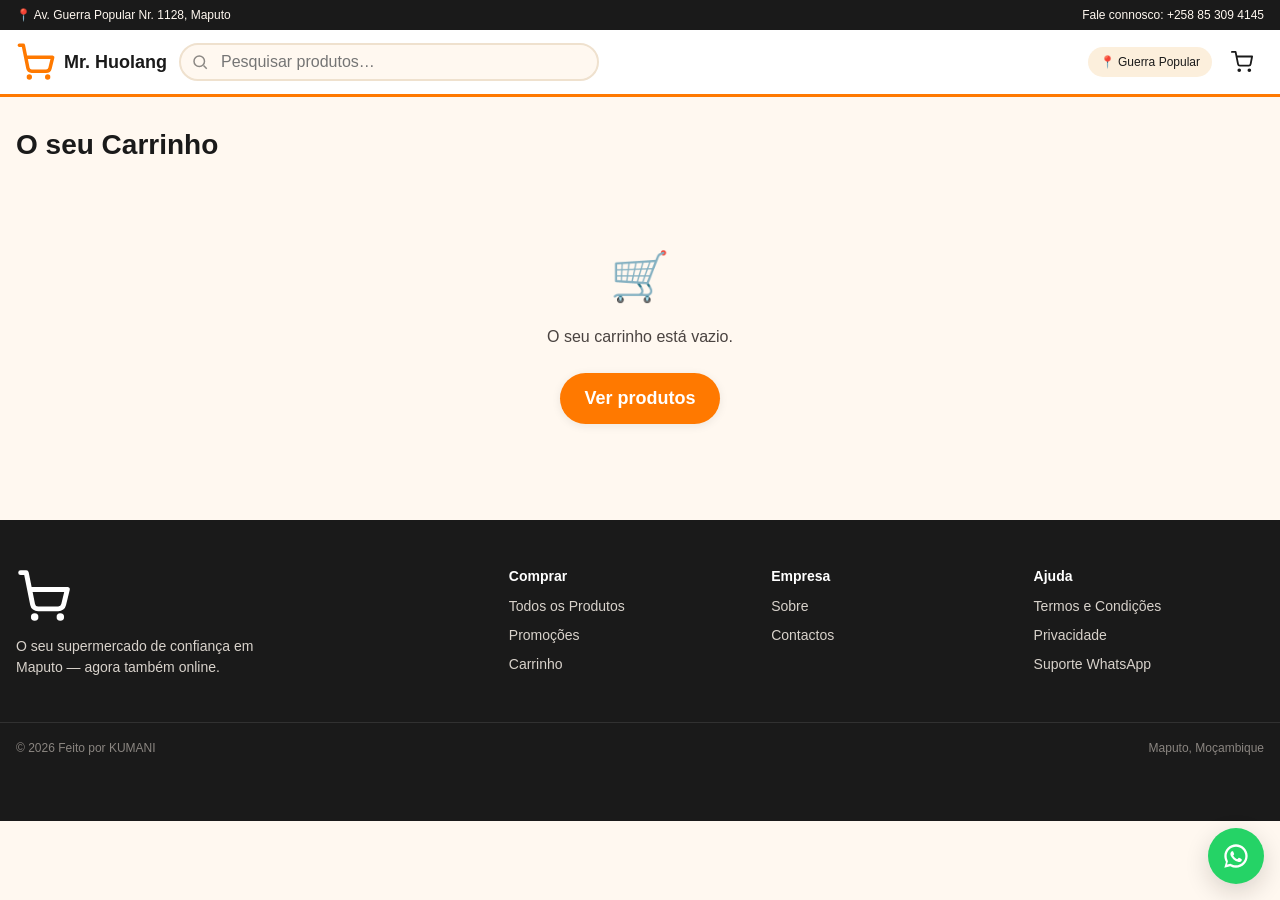
<file: carrinho.html>
<!DOCTYPE html>
<html lang="pt-MZ">
<head>
<meta charset="UTF-8">
<meta name="viewport" content="width=device-width, initial-scale=1.0">
<title>Carrinho — Mr. Huolang Supermercado</title>
<meta name="description" content="O seu carrinho de compras no Mr. Huolang Supermercado.">
<link rel="icon" href="assets/logo/logo.svg" type="image/svg+xml">


<link rel="stylesheet" href="css/tokens.css">
<link rel="stylesheet" href="css/base.css">
<link rel="stylesheet" href="css/components.css">
<link rel="stylesheet" href="css/layout.css">
</head>
<body>

<a href="#conteudo" class="skip-link">Saltar para o conteúdo</a>

<div class="topbar">
  <div class="container">
    <a href="https://maps.app.goo.gl/97UGRDfFZZpJS3DT9" target="_blank" rel="noopener">📍 Av. Guerra Popular Nr. 1128, Maputo</a>
    <span>Fale connosco: +258 85 309 4145</span>
  </div>
</div>

<header class="site-header">
  <div class="container">
    <button id="menuToggle" class="icon-btn" aria-label="Abrir menu" aria-expanded="false" style="display:flex;">
      <svg width="24" height="24" viewBox="0 0 24 24" fill="none" stroke="currentColor" stroke-width="2" stroke-linecap="round"><path d="M3 6h18M3 12h18M3 18h18"/></svg>
    </button>

    <a href="index.html" class="brand">
      <img src="assets/logo/logo.svg" alt="Mr. Huolang Supermercado">
      <span>Mr. Huolang</span>
    </a>

    <form class="header-search" data-search-form role="search">
      <svg class="icon-search" width="18" height="18" viewBox="0 0 24 24" fill="none" stroke="currentColor" stroke-width="2"><circle cx="11" cy="11" r="7"/><path d="m21 21-4.3-4.3"/></svg>
      <input type="search" placeholder="Pesquisar produtos…" aria-label="Pesquisar produtos">
    </form>

    <div class="header-actions">
      <a class="store-pill" href="https://maps.app.goo.gl/97UGRDfFZZpJS3DT9" target="_blank" rel="noopener">📍 Guerra Popular</a>
      <a href="carrinho.html" class="icon-btn" aria-label="Ver carrinho">
        <svg width="22" height="22" viewBox="0 0 24 24" fill="none" stroke="currentColor" stroke-width="2" stroke-linecap="round" stroke-linejoin="round"><circle cx="9" cy="21" r="1"/><circle cx="20" cy="21" r="1"/><path d="M1 1h4l2.68 13.39a2 2 0 0 0 2 1.61h9.72a2 2 0 0 0 2-1.61L23 6H6"/></svg>
        <span class="cart-count" style="display:none;">0</span>
      </a>
    </div>
  </div>

</header>

<!-- Menu mobile (fora do fluxo, activado por JS) -->
<nav id="mobileMenu" class="mobile-menu" aria-label="Menu principal">
  <ul style="padding:var(--sp-4); display:flex; flex-direction:column; gap:var(--sp-3); background:var(--hl-white); border-bottom:1px solid var(--hl-line);">
    <li><a href="produtos.html">Todos os Produtos</a></li>
    <li><a href="promocoes.html">Promoções</a></li>

    <li><a href="sobre.html">Sobre</a></li>
    <li><a href="contactos.html">Contactos</a></li>
  </ul>
</nav>

<main id="conteudo">

  <section class="section">
    <div class="container" id="carrinhoConteudo">
      <div class="section-head"><h2>O seu Carrinho</h2></div>
      <!-- FASE 3: lista de itens, quantidades, resumo e botão de checkout entram aqui -->
      <p>O seu carrinho está vazio.</p>
    </div>
  </section>

</main>

<footer class="site-footer">
  <div class="container footer-grid">
    <div>
      <img src="assets/logo/logo.svg" alt="Mr. Huolang" style="width:56px; margin-bottom:var(--sp-3); filter:brightness(0) invert(1);">
      <p style="max-width:32ch;">O seu supermercado de confiança em Maputo — agora também online.</p>
    </div>
    <div>
      <h4>Comprar</h4>
      <ul>
        <li><a href="produtos.html">Todos os Produtos</a></li>
        <li><a href="promocoes.html">Promoções</a></li>
        <li><a href="carrinho.html">Carrinho</a></li>
      </ul>
    </div>
    <div>
      <h4>Empresa</h4>
      <ul>
        <li><a href="sobre.html">Sobre</a></li>
    
        <li><a href="contactos.html">Contactos</a></li>
      </ul>
    </div>
    <div>
      <h4>Ajuda</h4>
      <ul>
        <li><a href="termos.html">Termos e Condições</a></li>
        <li><a href="privacidade.html">Privacidade</a></li>
        <li><a href="https://wa.me/258879878888">Suporte WhatsApp</a></li>
      </ul>
    </div>
  </div>
  <div class="container footer-bottom">
    <span>© 2026 Feito por KUMANI</span>
    <span>Maputo, Moçambique</span>
  </div>
</footer>

<!-- Barra fixa do carrinho (mobile) -->
<div id="cartBar" class="cart-bar">
  <span class="cart-bar__info"></span>
  <a href="carrinho.html" class="btn btn-primary" style="padding:10px 20px;">Ver carrinho</a>
</div>

<a href="https://wa.me/258879878888" class="whatsapp-fab" aria-label="Contactar via WhatsApp" target="_blank" rel="noopener">
  <svg width="28" height="28" viewBox="0 0 24 24" fill="white"><path d="M12 2C6.48 2 2 6.48 2 12c0 1.85.5 3.58 1.38 5.07L2 22l5.07-1.32A9.94 9.94 0 0012 22c5.52 0 10-4.48 10-10S17.52 2 12 2zm0 18c-1.6 0-3.1-.44-4.38-1.2l-.31-.19-3.01.78.8-2.93-.2-.32A7.94 7.94 0 014 12c0-4.41 3.59-8 8-8s8 3.59 8 8-3.59 8-8 8zm4.32-5.68c-.24-.12-1.4-.69-1.62-.77-.22-.08-.38-.12-.53.12-.16.24-.61.77-.75.93-.14.16-.28.18-.51.06-.24-.12-1-.37-1.9-1.17-.7-.62-1.18-1.39-1.31-1.63-.14-.24-.01-.37.1-.49.11-.11.24-.28.36-.42.12-.14.16-.24.24-.4.08-.16.04-.3-.02-.42-.06-.12-.53-1.28-.73-1.75-.19-.46-.39-.4-.53-.4-.14-.01-.3-.01-.46-.01s-.42.06-.64.3c-.22.24-.85.83-.85 2.03s.87 2.36.99 2.52c.12.16 1.71 2.61 4.14 3.66.58.25 1.03.4 1.38.51.58.18 1.11.16 1.53.1.47-.07 1.4-.57 1.6-1.12.2-.55.2-1.02.14-1.12-.06-.1-.22-.16-.46-.28z"/></svg>
</a>

<style>
  /* Menu mobile: escondido por padrão, JS adiciona .is-open */
  .mobile-menu { display: none; }
  .mobile-menu.is-open { display: block; }
  .mobile-menu a { display: block; padding: var(--sp-2) 0; font-weight: 600; }
  @media (min-width: 1024px) {
    #menuToggle { display: none !important; }
    .mobile-menu { display: none !important; }
  }
</style>

<script src="js/main.js"></script>
<script src="js/carrinho.js"></script> 

</body>
</html>
</file>
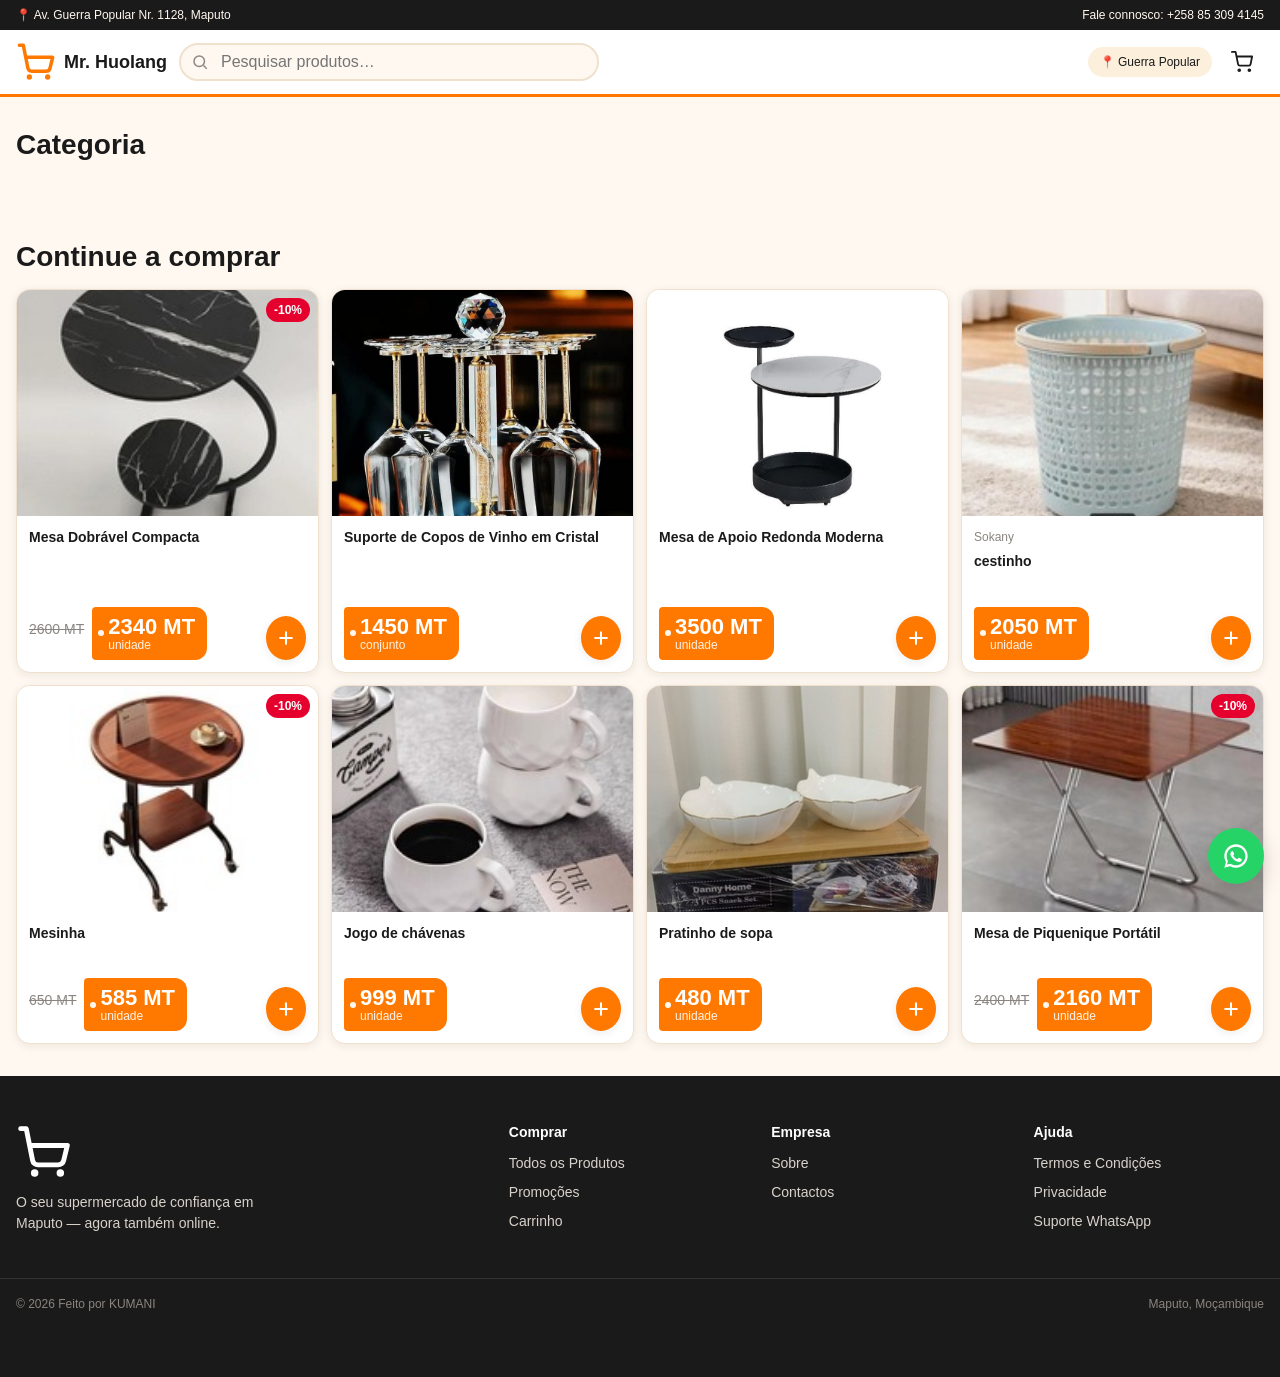
<file: categoria.html>
<!DOCTYPE html>
<html lang="pt-MZ">
<head>
<meta charset="UTF-8">
<meta name="viewport" content="width=device-width, initial-scale=1.0">
<title>Categoria — Mr. Huolang Supermercado</title>
<meta name="description" content="Produtos por categoria no Mr. Huolang Supermercado.">
<link rel="icon" href="assets/logo/logo.svg" type="image/svg+xml">


<link rel="stylesheet" href="css/tokens.css">
<link rel="stylesheet" href="css/base.css">
<link rel="stylesheet" href="css/components.css">
<link rel="stylesheet" href="css/layout.css">
</head>
<body>

<a href="#conteudo" class="skip-link">Saltar para o conteúdo</a>

<div class="topbar">
  <div class="container">
    <a href="https://maps.app.goo.gl/97UGRDfFZZpJS3DT9" target="_blank" rel="noopener">📍 Av. Guerra Popular Nr. 1128, Maputo</a>
    <span>Fale connosco: +258 85 309 4145</span>
  </div>
</div>

<header class="site-header">
  <div class="container">
    <button id="menuToggle" class="icon-btn" aria-label="Abrir menu" aria-expanded="false" style="display:flex;">
      <svg width="24" height="24" viewBox="0 0 24 24" fill="none" stroke="currentColor" stroke-width="2" stroke-linecap="round"><path d="M3 6h18M3 12h18M3 18h18"/></svg>
    </button>

    <a href="index.html" class="brand">
      <img src="assets/logo/logo.svg" alt="Mr. Huolang Supermercado">
      <span>Mr. Huolang</span>
    </a>

    <form class="header-search" data-search-form role="search">
      <svg class="icon-search" width="18" height="18" viewBox="0 0 24 24" fill="none" stroke="currentColor" stroke-width="2"><circle cx="11" cy="11" r="7"/><path d="m21 21-4.3-4.3"/></svg>
      <input type="search" placeholder="Pesquisar produtos…" aria-label="Pesquisar produtos">
    </form>

    <div class="header-actions">
      <a class="store-pill" href="https://maps.app.goo.gl/97UGRDfFZZpJS3DT9" target="_blank" rel="noopener">📍 Guerra Popular</a>
      <a href="carrinho.html" class="icon-btn" aria-label="Ver carrinho">
        <svg width="22" height="22" viewBox="0 0 24 24" fill="none" stroke="currentColor" stroke-width="2" stroke-linecap="round" stroke-linejoin="round"><circle cx="9" cy="21" r="1"/><circle cx="20" cy="21" r="1"/><path d="M1 1h4l2.68 13.39a2 2 0 0 0 2 1.61h9.72a2 2 0 0 0 2-1.61L23 6H6"/></svg>
        <span class="cart-count" style="display:none;">0</span>
      </a>
    </div>
  </div>

</header>

<!-- Menu mobile (fora do fluxo, activado por JS) -->
<nav id="mobileMenu" class="mobile-menu" aria-label="Menu principal">
  <ul style="padding:var(--sp-4); display:flex; flex-direction:column; gap:var(--sp-3); background:var(--hl-white); border-bottom:1px solid var(--hl-line);">
    <li><a href="produtos.html">Todos os Produtos</a></li>
    <li><a href="promocoes.html">Promoções</a></li>

    <li><a href="sobre.html">Sobre</a></li>
    <li><a href="contactos.html">Contactos</a></li>
  </ul>
</nav>

<main id="conteudo">

  <section class="section">
    <div class="container">
      <div class="section-head"><h2 id="categoriaTitulo">Categoria</h2></div>
      <div class="product-grid" id="categoriaGrid" aria-live="polite"></div>
    </div>
  </section>


  <!-- CONTINUE A COMPRAR (presente em todas as páginas) -->
  <section class="section">
    <div class="container">
      <div class="section-head"><h2>Continue a comprar</h2></div>
      <div class="product-grid" id="continueComprarGrid" aria-live="polite"></div>
    </div>
  </section>

</main>

<footer class="site-footer">
  <div class="container footer-grid">
    <div>
      <img src="assets/logo/logo.svg" alt="Mr. Huolang" style="width:56px; margin-bottom:var(--sp-3); filter:brightness(0) invert(1);">
      <p style="max-width:32ch;">O seu supermercado de confiança em Maputo — agora também online.</p>
    </div>
    <div>
      <h4>Comprar</h4>
      <ul>
        <li><a href="produtos.html">Todos os Produtos</a></li>
        <li><a href="promocoes.html">Promoções</a></li>
        <li><a href="carrinho.html">Carrinho</a></li>
      </ul>
    </div>
    <div>
      <h4>Empresa</h4>
      <ul>
        <li><a href="sobre.html">Sobre</a></li>
    
        <li><a href="contactos.html">Contactos</a></li>
      </ul>
    </div>
    <div>
      <h4>Ajuda</h4>
      <ul>
        <li><a href="termos.html">Termos e Condições</a></li>
        <li><a href="privacidade.html">Privacidade</a></li>
        <li><a href="https://wa.me/258879878888">Suporte WhatsApp</a></li>
      </ul>
    </div>
  </div>
  <div class="container footer-bottom">
    <span>© 2026 Feito por KUMANI</span>
    <span>Maputo, Moçambique</span>
  </div>
</footer>

<!-- Barra fixa do carrinho (mobile) -->
<div id="cartBar" class="cart-bar">
  <span class="cart-bar__info"></span>
  <a href="carrinho.html" class="btn btn-primary" style="padding:10px 20px;">Ver carrinho</a>
</div>

<a href="https://wa.me/258879878888" class="whatsapp-fab" aria-label="Contactar via WhatsApp" target="_blank" rel="noopener">
  <svg width="28" height="28" viewBox="0 0 24 24" fill="white"><path d="M12 2C6.48 2 2 6.48 2 12c0 1.85.5 3.58 1.38 5.07L2 22l5.07-1.32A9.94 9.94 0 0012 22c5.52 0 10-4.48 10-10S17.52 2 12 2zm0 18c-1.6 0-3.1-.44-4.38-1.2l-.31-.19-3.01.78.8-2.93-.2-.32A7.94 7.94 0 014 12c0-4.41 3.59-8 8-8s8 3.59 8 8-3.59 8-8 8zm4.32-5.68c-.24-.12-1.4-.69-1.62-.77-.22-.08-.38-.12-.53.12-.16.24-.61.77-.75.93-.14.16-.28.18-.51.06-.24-.12-1-.37-1.9-1.17-.7-.62-1.18-1.39-1.31-1.63-.14-.24-.01-.37.1-.49.11-.11.24-.28.36-.42.12-.14.16-.24.24-.4.08-.16.04-.3-.02-.42-.06-.12-.53-1.28-.73-1.75-.19-.46-.39-.4-.53-.4-.14-.01-.3-.01-.46-.01s-.42.06-.64.3c-.22.24-.85.83-.85 2.03s.87 2.36.99 2.52c.12.16 1.71 2.61 4.14 3.66.58.25 1.03.4 1.38.51.58.18 1.11.16 1.53.1.47-.07 1.4-.57 1.6-1.12.2-.55.2-1.02.14-1.12-.06-.1-.22-.16-.46-.28z"/></svg>
</a>

<style>
  /* Menu mobile: escondido por padrão, JS adiciona .is-open */
  .mobile-menu { display: none; }
  .mobile-menu.is-open { display: block; }
  .mobile-menu a { display: block; padding: var(--sp-2) 0; font-weight: 600; }
  @media (min-width: 1024px) {
    #menuToggle { display: none !important; }
    .mobile-menu { display: none !important; }
  }
</style>

<script src="js/main.js"></script>

</body>
</html>
</file>
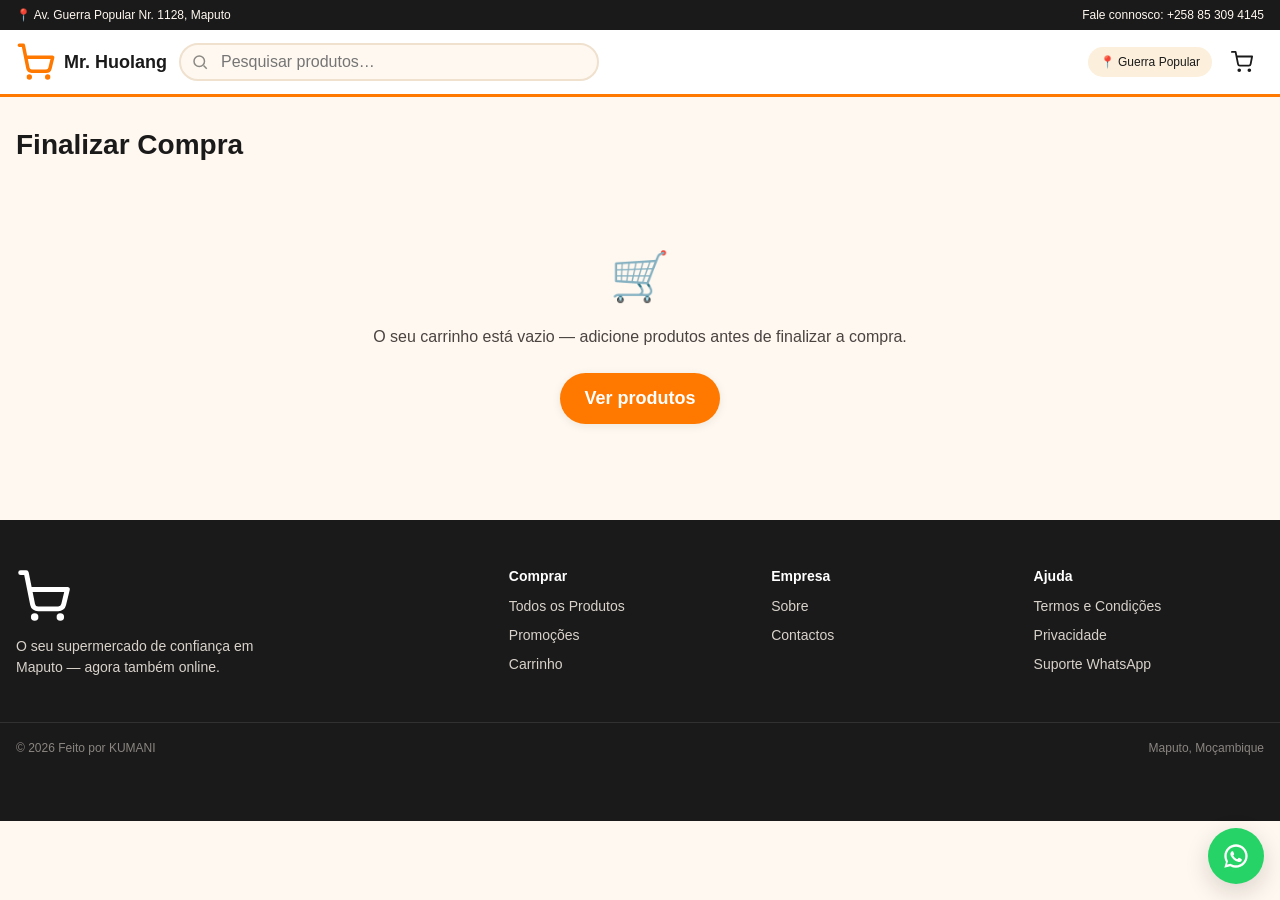
<file: checkout.html>
<!DOCTYPE html>
<html lang="pt-MZ">
<head>
<meta charset="UTF-8">
<meta name="viewport" content="width=device-width, initial-scale=1.0">
<title>Finalizar Compra — Mr. Huolang Supermercado</title>
<meta name="description" content="Finalize a sua compra no Mr. Huolang Supermercado.">
<link rel="icon" href="assets/logo/logo.svg" type="image/svg+xml">


<link rel="stylesheet" href="css/tokens.css">
<link rel="stylesheet" href="css/base.css">
<link rel="stylesheet" href="css/components.css">
<link rel="stylesheet" href="css/layout.css">
</head>
<body>

<a href="#conteudo" class="skip-link">Saltar para o conteúdo</a>

<div class="topbar">
  <div class="container">
    <a href="https://maps.app.goo.gl/97UGRDfFZZpJS3DT9" target="_blank" rel="noopener">📍 Av. Guerra Popular Nr. 1128, Maputo</a>
    <span>Fale connosco: +258 85 309 4145</span>
  </div>
</div>

<header class="site-header">
  <div class="container">
    <button id="menuToggle" class="icon-btn" aria-label="Abrir menu" aria-expanded="false" style="display:flex;">
      <svg width="24" height="24" viewBox="0 0 24 24" fill="none" stroke="currentColor" stroke-width="2" stroke-linecap="round"><path d="M3 6h18M3 12h18M3 18h18"/></svg>
    </button>

    <a href="index.html" class="brand">
      <img src="assets/logo/logo.svg" alt="Mr. Huolang Supermercado">
      <span>Mr. Huolang</span>
    </a>

    <form class="header-search" data-search-form role="search">
      <svg class="icon-search" width="18" height="18" viewBox="0 0 24 24" fill="none" stroke="currentColor" stroke-width="2"><circle cx="11" cy="11" r="7"/><path d="m21 21-4.3-4.3"/></svg>
      <input type="search" placeholder="Pesquisar produtos…" aria-label="Pesquisar produtos">
    </form>

    <div class="header-actions">
      <a class="store-pill" href="https://maps.app.goo.gl/97UGRDfFZZpJS3DT9" target="_blank" rel="noopener">📍 Guerra Popular</a>
      <a href="carrinho.html" class="icon-btn" aria-label="Ver carrinho">
        <svg width="22" height="22" viewBox="0 0 24 24" fill="none" stroke="currentColor" stroke-width="2" stroke-linecap="round" stroke-linejoin="round"><circle cx="9" cy="21" r="1"/><circle cx="20" cy="21" r="1"/><path d="M1 1h4l2.68 13.39a2 2 0 0 0 2 1.61h9.72a2 2 0 0 0 2-1.61L23 6H6"/></svg>
        <span class="cart-count" style="display:none;">0</span>
      </a>
    </div>
  </div>

</header>

<!-- Menu mobile (fora do fluxo, activado por JS) -->
<nav id="mobileMenu" class="mobile-menu" aria-label="Menu principal">
  <ul style="padding:var(--sp-4); display:flex; flex-direction:column; gap:var(--sp-3); background:var(--hl-white); border-bottom:1px solid var(--hl-line);">
    <li><a href="produtos.html">Todos os Produtos</a></li>
    <li><a href="promocoes.html">Promoções</a></li>

    <li><a href="sobre.html">Sobre</a></li>
    <li><a href="contactos.html">Contactos</a></li>
  </ul>
</nav>

<main id="conteudo">

<section class="section">
    <div class="container" id="checkoutConteudo">
      <div class="section-head"><h2>Finalizar Compra</h2></div>
      <!-- Preenchido dinamicamente por js/checkout.js -->
    </div>
  </section>

</main>

<footer class="site-footer">
  <div class="container footer-grid">
    <div>
      <img src="assets/logo/logo.svg" alt="Mr. Huolang" style="width:56px; margin-bottom:var(--sp-3); filter:brightness(0) invert(1);">
      <p style="max-width:32ch;">O seu supermercado de confiança em Maputo — agora também online.</p>
    </div>
    <div>
      <h4>Comprar</h4>
      <ul>
        <li><a href="produtos.html">Todos os Produtos</a></li>
        <li><a href="promocoes.html">Promoções</a></li>
        <li><a href="carrinho.html">Carrinho</a></li>
      </ul>
    </div>
    <div>
      <h4>Empresa</h4>
      <ul>
        <li><a href="sobre.html">Sobre</a></li>
    
        <li><a href="contactos.html">Contactos</a></li>
      </ul>
    </div>
    <div>
      <h4>Ajuda</h4>
      <ul>
        <li><a href="termos.html">Termos e Condições</a></li>
        <li><a href="privacidade.html">Privacidade</a></li>
        <li><a href="https://wa.me/258879878888">Suporte WhatsApp</a></li>
      </ul>
    </div>
  </div>
  <div class="container footer-bottom">
    <span>© 2026 Feito por KUMANI</span>
    <span>Maputo, Moçambique</span>
  </div>
</footer>

<!-- Barra fixa do carrinho (mobile) -->
<div id="cartBar" class="cart-bar">
  <span class="cart-bar__info"></span>
  <a href="carrinho.html" class="btn btn-primary" style="padding:10px 20px;">Ver carrinho</a>
</div>

<a href="https://wa.me/258879878888" class="whatsapp-fab" aria-label="Contactar via WhatsApp" target="_blank" rel="noopener">
  <svg width="28" height="28" viewBox="0 0 24 24" fill="white"><path d="M12 2C6.48 2 2 6.48 2 12c0 1.85.5 3.58 1.38 5.07L2 22l5.07-1.32A9.94 9.94 0 0012 22c5.52 0 10-4.48 10-10S17.52 2 12 2zm0 18c-1.6 0-3.1-.44-4.38-1.2l-.31-.19-3.01.78.8-2.93-.2-.32A7.94 7.94 0 014 12c0-4.41 3.59-8 8-8s8 3.59 8 8-3.59 8-8 8zm4.32-5.68c-.24-.12-1.4-.69-1.62-.77-.22-.08-.38-.12-.53.12-.16.24-.61.77-.75.93-.14.16-.28.18-.51.06-.24-.12-1-.37-1.9-1.17-.7-.62-1.18-1.39-1.31-1.63-.14-.24-.01-.37.1-.49.11-.11.24-.28.36-.42.12-.14.16-.24.24-.4.08-.16.04-.3-.02-.42-.06-.12-.53-1.28-.73-1.75-.19-.46-.39-.4-.53-.4-.14-.01-.3-.01-.46-.01s-.42.06-.64.3c-.22.24-.85.83-.85 2.03s.87 2.36.99 2.52c.12.16 1.71 2.61 4.14 3.66.58.25 1.03.4 1.38.51.58.18 1.11.16 1.53.1.47-.07 1.4-.57 1.6-1.12.2-.55.2-1.02.14-1.12-.06-.1-.22-.16-.46-.28z"/></svg>
</a>

<style>
  /* Menu mobile: escondido por padrão, JS adiciona .is-open */
  .mobile-menu { display: none; }
  .mobile-menu.is-open { display: block; }
  .mobile-menu a { display: block; padding: var(--sp-2) 0; font-weight: 600; }
  @media (min-width: 1024px) {
    #menuToggle { display: none !important; }
    .mobile-menu { display: none !important; }
  }
</style>

<script src="js/main.js"></script>
<script src="js/checkout.js"></script>

</body>
</html>
</file>
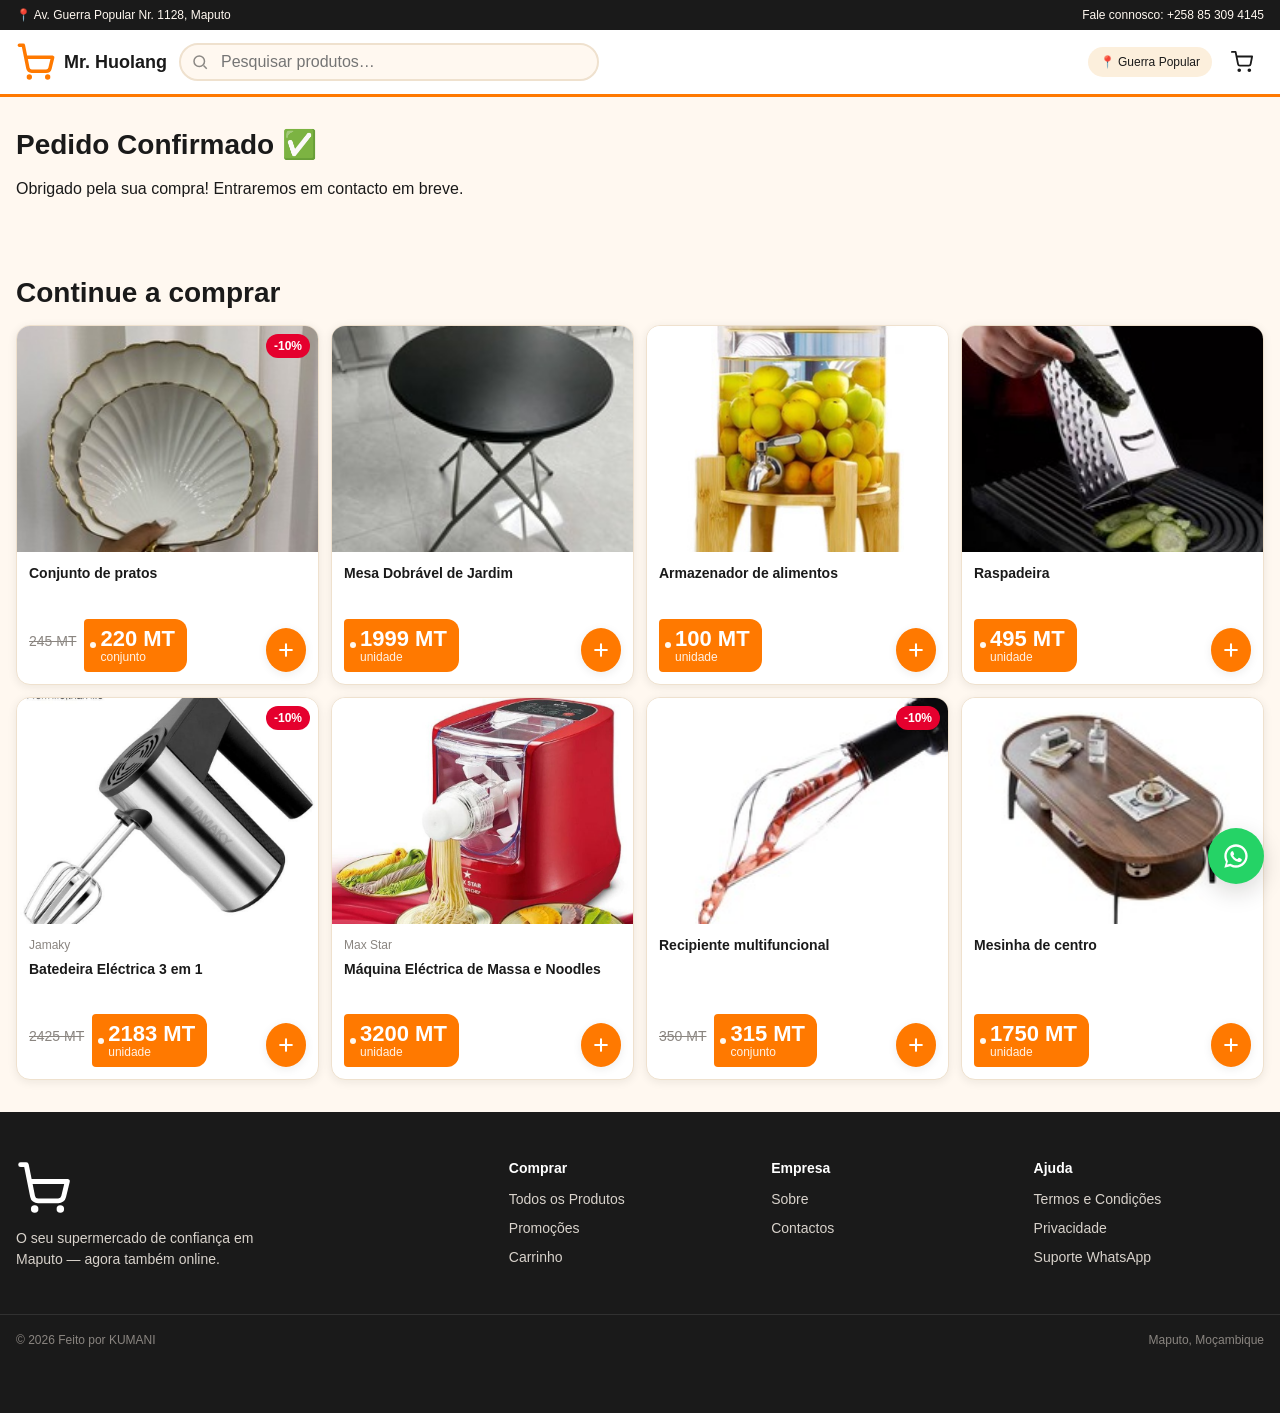
<file: pedido-confirmado.html>
<!DOCTYPE html>
<html lang="pt-MZ">
<head>
<meta charset="UTF-8">
<meta name="viewport" content="width=device-width, initial-scale=1.0">
<title>Pedido Confirmado — Mr. Huolang Supermercado</title>
<meta name="description" content="Confirmação do seu pedido no Mr. Huolang Supermercado.">
<link rel="icon" href="assets/logo/logo.svg" type="image/svg+xml">


<link rel="stylesheet" href="css/tokens.css">
<link rel="stylesheet" href="css/base.css">
<link rel="stylesheet" href="css/components.css">
<link rel="stylesheet" href="css/layout.css">
</head>
<body>

<a href="#conteudo" class="skip-link">Saltar para o conteúdo</a>

<div class="topbar">
  <div class="container">
    <a href="https://maps.app.goo.gl/97UGRDfFZZpJS3DT9" target="_blank" rel="noopener">📍 Av. Guerra Popular Nr. 1128, Maputo</a>
    <span>Fale connosco: +258 85 309 4145</span>
  </div>
</div>

<header class="site-header">
  <div class="container">
    <button id="menuToggle" class="icon-btn" aria-label="Abrir menu" aria-expanded="false" style="display:flex;">
      <svg width="24" height="24" viewBox="0 0 24 24" fill="none" stroke="currentColor" stroke-width="2" stroke-linecap="round"><path d="M3 6h18M3 12h18M3 18h18"/></svg>
    </button>

    <a href="index.html" class="brand">
      <img src="assets/logo/logo.svg" alt="Mr. Huolang Supermercado">
      <span>Mr. Huolang</span>
    </a>

    <form class="header-search" data-search-form role="search">
      <svg class="icon-search" width="18" height="18" viewBox="0 0 24 24" fill="none" stroke="currentColor" stroke-width="2"><circle cx="11" cy="11" r="7"/><path d="m21 21-4.3-4.3"/></svg>
      <input type="search" placeholder="Pesquisar produtos…" aria-label="Pesquisar produtos">
    </form>

    <div class="header-actions">
      <a class="store-pill" href="https://maps.app.goo.gl/97UGRDfFZZpJS3DT9" target="_blank" rel="noopener">📍 Guerra Popular</a>
      <a href="carrinho.html" class="icon-btn" aria-label="Ver carrinho">
        <svg width="22" height="22" viewBox="0 0 24 24" fill="none" stroke="currentColor" stroke-width="2" stroke-linecap="round" stroke-linejoin="round"><circle cx="9" cy="21" r="1"/><circle cx="20" cy="21" r="1"/><path d="M1 1h4l2.68 13.39a2 2 0 0 0 2 1.61h9.72a2 2 0 0 0 2-1.61L23 6H6"/></svg>
        <span class="cart-count" style="display:none;">0</span>
      </a>
    </div>
  </div>

</header>

<!-- Menu mobile (fora do fluxo, activado por JS) -->
<nav id="mobileMenu" class="mobile-menu" aria-label="Menu principal">
  <ul style="padding:var(--sp-4); display:flex; flex-direction:column; gap:var(--sp-3); background:var(--hl-white); border-bottom:1px solid var(--hl-line);">
    <li><a href="produtos.html">Todos os Produtos</a></li>
    <li><a href="promocoes.html">Promoções</a></li>

    <li><a href="sobre.html">Sobre</a></li>
    <li><a href="contactos.html">Contactos</a></li>
  </ul>
</nav>

<main id="conteudo">

  <section class="section">
    <div class="container">
      <div class="section-head"><h2>Pedido Confirmado ✅</h2></div>
      <!-- FASE 3/4: número de pedido, resumo e acompanhamento entram aqui -->
      <p>Obrigado pela sua compra! Entraremos em contacto em breve.</p>
    </div>
  </section>


  <!-- CONTINUE A COMPRAR (presente em todas as páginas) -->
  <section class="section">
    <div class="container">
      <div class="section-head"><h2>Continue a comprar</h2></div>
      <div class="product-grid" id="continueComprarGrid" aria-live="polite"></div>
    </div>
  </section>

</main>

<footer class="site-footer">
  <div class="container footer-grid">
    <div>
      <img src="assets/logo/logo.svg" alt="Mr. Huolang" style="width:56px; margin-bottom:var(--sp-3); filter:brightness(0) invert(1);">
      <p style="max-width:32ch;">O seu supermercado de confiança em Maputo — agora também online.</p>
    </div>
    <div>
      <h4>Comprar</h4>
      <ul>
        <li><a href="produtos.html">Todos os Produtos</a></li>
        <li><a href="promocoes.html">Promoções</a></li>
        <li><a href="carrinho.html">Carrinho</a></li>
      </ul>
    </div>
    <div>
      <h4>Empresa</h4>
      <ul>
        <li><a href="sobre.html">Sobre</a></li>
    
        <li><a href="contactos.html">Contactos</a></li>
      </ul>
    </div>
    <div>
      <h4>Ajuda</h4>
      <ul>
        <li><a href="termos.html">Termos e Condições</a></li>
        <li><a href="privacidade.html">Privacidade</a></li>
        <li><a href="https://wa.me/258879878888">Suporte WhatsApp</a></li>
      </ul>
    </div>
  </div>
  <div class="container footer-bottom">
    <span>© 2026 Feito por KUMANI</span>
    <span>Maputo, Moçambique</span>
  </div>
</footer>

<!-- Barra fixa do carrinho (mobile) -->
<div id="cartBar" class="cart-bar">
  <span class="cart-bar__info"></span>
  <a href="carrinho.html" class="btn btn-primary" style="padding:10px 20px;">Ver carrinho</a>
</div>

<a href="https://wa.me/258879878888" class="whatsapp-fab" aria-label="Contactar via WhatsApp" target="_blank" rel="noopener">
  <svg width="28" height="28" viewBox="0 0 24 24" fill="white"><path d="M12 2C6.48 2 2 6.48 2 12c0 1.85.5 3.58 1.38 5.07L2 22l5.07-1.32A9.94 9.94 0 0012 22c5.52 0 10-4.48 10-10S17.52 2 12 2zm0 18c-1.6 0-3.1-.44-4.38-1.2l-.31-.19-3.01.78.8-2.93-.2-.32A7.94 7.94 0 014 12c0-4.41 3.59-8 8-8s8 3.59 8 8-3.59 8-8 8zm4.32-5.68c-.24-.12-1.4-.69-1.62-.77-.22-.08-.38-.12-.53.12-.16.24-.61.77-.75.93-.14.16-.28.18-.51.06-.24-.12-1-.37-1.9-1.17-.7-.62-1.18-1.39-1.31-1.63-.14-.24-.01-.37.1-.49.11-.11.24-.28.36-.42.12-.14.16-.24.24-.4.08-.16.04-.3-.02-.42-.06-.12-.53-1.28-.73-1.75-.19-.46-.39-.4-.53-.4-.14-.01-.3-.01-.46-.01s-.42.06-.64.3c-.22.24-.85.83-.85 2.03s.87 2.36.99 2.52c.12.16 1.71 2.61 4.14 3.66.58.25 1.03.4 1.38.51.58.18 1.11.16 1.53.1.47-.07 1.4-.57 1.6-1.12.2-.55.2-1.02.14-1.12-.06-.1-.22-.16-.46-.28z"/></svg>
</a>

<style>
  /* Menu mobile: escondido por padrão, JS adiciona .is-open */
  .mobile-menu { display: none; }
  .mobile-menu.is-open { display: block; }
  .mobile-menu a { display: block; padding: var(--sp-2) 0; font-weight: 600; }
  @media (min-width: 1024px) {
    #menuToggle { display: none !important; }
    .mobile-menu { display: none !important; }
  }
</style>

<script src="js/main.js"></script>
<script src="js/pedido-confirmado.js"></script>

</body>
</html>
</file>
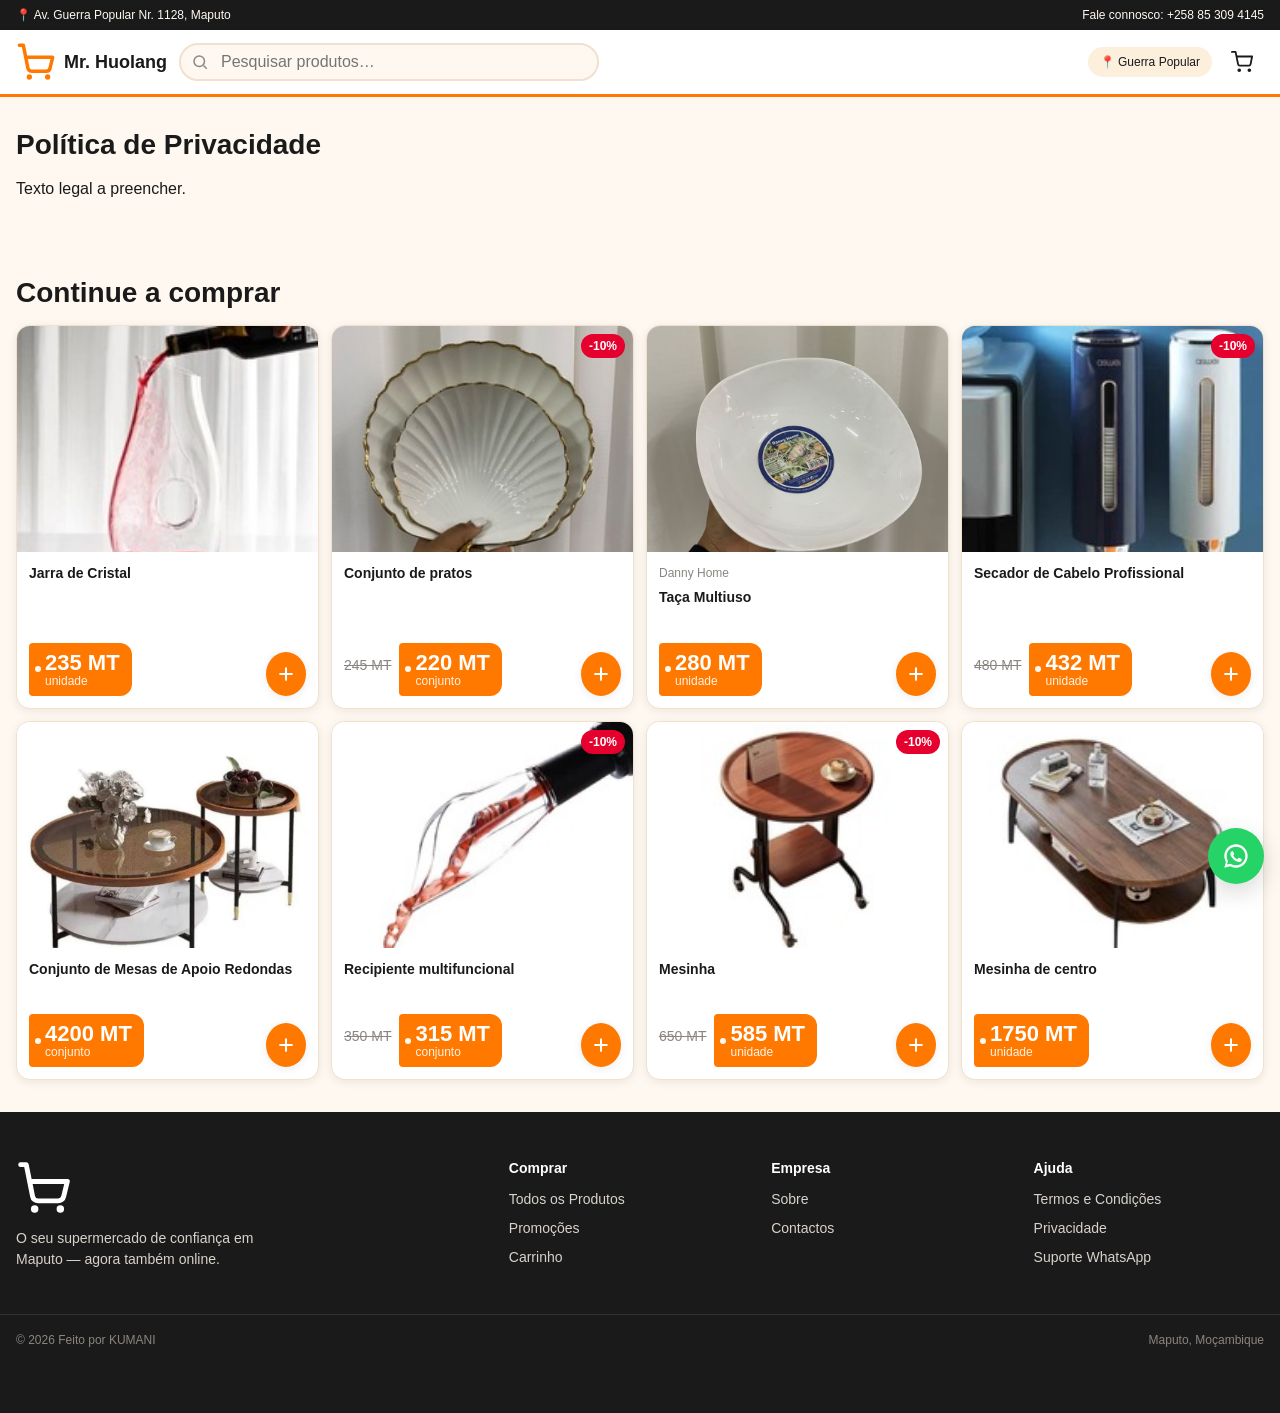
<file: privacidade.html>
<!DOCTYPE html>
<html lang="pt-MZ">
<head>
<meta charset="UTF-8">
<meta name="viewport" content="width=device-width, initial-scale=1.0">
<title>Privacidade — Mr. Huolang Supermercado</title>
<meta name="description" content="Política de privacidade do Mr. Huolang Supermercado.">
<link rel="icon" href="assets/logo/logo.svg" type="image/svg+xml">


<link rel="stylesheet" href="css/tokens.css">
<link rel="stylesheet" href="css/base.css">
<link rel="stylesheet" href="css/components.css">
<link rel="stylesheet" href="css/layout.css">
</head>
<body>

<a href="#conteudo" class="skip-link">Saltar para o conteúdo</a>

<div class="topbar">
  <div class="container">
    <a href="https://maps.app.goo.gl/97UGRDfFZZpJS3DT9" target="_blank" rel="noopener">📍 Av. Guerra Popular Nr. 1128, Maputo</a>
    <span>Fale connosco: +258 85 309 4145</span>
  </div>
</div>

<header class="site-header">
  <div class="container">
    <button id="menuToggle" class="icon-btn" aria-label="Abrir menu" aria-expanded="false" style="display:flex;">
      <svg width="24" height="24" viewBox="0 0 24 24" fill="none" stroke="currentColor" stroke-width="2" stroke-linecap="round"><path d="M3 6h18M3 12h18M3 18h18"/></svg>
    </button>

    <a href="index.html" class="brand">
      <img src="assets/logo/logo.svg" alt="Mr. Huolang Supermercado">
      <span>Mr. Huolang</span>
    </a>

    <form class="header-search" data-search-form role="search">
      <svg class="icon-search" width="18" height="18" viewBox="0 0 24 24" fill="none" stroke="currentColor" stroke-width="2"><circle cx="11" cy="11" r="7"/><path d="m21 21-4.3-4.3"/></svg>
      <input type="search" placeholder="Pesquisar produtos…" aria-label="Pesquisar produtos">
    </form>

    <div class="header-actions">
      <a class="store-pill" href="https://maps.app.goo.gl/97UGRDfFZZpJS3DT9" target="_blank" rel="noopener">📍 Guerra Popular</a>
      <a href="carrinho.html" class="icon-btn" aria-label="Ver carrinho">
        <svg width="22" height="22" viewBox="0 0 24 24" fill="none" stroke="currentColor" stroke-width="2" stroke-linecap="round" stroke-linejoin="round"><circle cx="9" cy="21" r="1"/><circle cx="20" cy="21" r="1"/><path d="M1 1h4l2.68 13.39a2 2 0 0 0 2 1.61h9.72a2 2 0 0 0 2-1.61L23 6H6"/></svg>
        <span class="cart-count" style="display:none;">0</span>
      </a>
    </div>
  </div>

</header>

<!-- Menu mobile (fora do fluxo, activado por JS) -->
<nav id="mobileMenu" class="mobile-menu" aria-label="Menu principal">
  <ul style="padding:var(--sp-4); display:flex; flex-direction:column; gap:var(--sp-3); background:var(--hl-white); border-bottom:1px solid var(--hl-line);">
    <li><a href="produtos.html">Todos os Produtos</a></li>
    <li><a href="promocoes.html">Promoções</a></li>

    <li><a href="sobre.html">Sobre</a></li>
    <li><a href="contactos.html">Contactos</a></li>
  </ul>
</nav>

<main id="conteudo">

  <section class="section">
    <div class="container">
      <div class="section-head"><h2>Política de Privacidade</h2></div>
      <p style="max-width:60ch;">Texto legal a preencher.</p>
    </div>
  </section>


  <!-- CONTINUE A COMPRAR (presente em todas as páginas) -->
  <section class="section">
    <div class="container">
      <div class="section-head"><h2>Continue a comprar</h2></div>
      <div class="product-grid" id="continueComprarGrid" aria-live="polite"></div>
    </div>
  </section>

</main>

<footer class="site-footer">
  <div class="container footer-grid">
    <div>
      <img src="assets/logo/logo.svg" alt="Mr. Huolang" style="width:56px; margin-bottom:var(--sp-3); filter:brightness(0) invert(1);">
      <p style="max-width:32ch;">O seu supermercado de confiança em Maputo — agora também online.</p>
    </div>
    <div>
      <h4>Comprar</h4>
      <ul>
        <li><a href="produtos.html">Todos os Produtos</a></li>
        <li><a href="promocoes.html">Promoções</a></li>
        <li><a href="carrinho.html">Carrinho</a></li>
      </ul>
    </div>
    <div>
      <h4>Empresa</h4>
      <ul>
        <li><a href="sobre.html">Sobre</a></li>
    
        <li><a href="contactos.html">Contactos</a></li>
      </ul>
    </div>
    <div>
      <h4>Ajuda</h4>
      <ul>
        <li><a href="termos.html">Termos e Condições</a></li>
        <li><a href="privacidade.html">Privacidade</a></li>
        <li><a href="https://wa.me/258879878888">Suporte WhatsApp</a></li>
      </ul>
    </div>
  </div>
  <div class="container footer-bottom">
    <span>© 2026 Feito por KUMANI</span>
    <span>Maputo, Moçambique</span>
  </div>
</footer>

<!-- Barra fixa do carrinho (mobile) -->
<div id="cartBar" class="cart-bar">
  <span class="cart-bar__info"></span>
  <a href="carrinho.html" class="btn btn-primary" style="padding:10px 20px;">Ver carrinho</a>
</div>

<a href="https://wa.me/258879878888" class="whatsapp-fab" aria-label="Contactar via WhatsApp" target="_blank" rel="noopener">
  <svg width="28" height="28" viewBox="0 0 24 24" fill="white"><path d="M12 2C6.48 2 2 6.48 2 12c0 1.85.5 3.58 1.38 5.07L2 22l5.07-1.32A9.94 9.94 0 0012 22c5.52 0 10-4.48 10-10S17.52 2 12 2zm0 18c-1.6 0-3.1-.44-4.38-1.2l-.31-.19-3.01.78.8-2.93-.2-.32A7.94 7.94 0 014 12c0-4.41 3.59-8 8-8s8 3.59 8 8-3.59 8-8 8zm4.32-5.68c-.24-.12-1.4-.69-1.62-.77-.22-.08-.38-.12-.53.12-.16.24-.61.77-.75.93-.14.16-.28.18-.51.06-.24-.12-1-.37-1.9-1.17-.7-.62-1.18-1.39-1.31-1.63-.14-.24-.01-.37.1-.49.11-.11.24-.28.36-.42.12-.14.16-.24.24-.4.08-.16.04-.3-.02-.42-.06-.12-.53-1.28-.73-1.75-.19-.46-.39-.4-.53-.4-.14-.01-.3-.01-.46-.01s-.42.06-.64.3c-.22.24-.85.83-.85 2.03s.87 2.36.99 2.52c.12.16 1.71 2.61 4.14 3.66.58.25 1.03.4 1.38.51.58.18 1.11.16 1.53.1.47-.07 1.4-.57 1.6-1.12.2-.55.2-1.02.14-1.12-.06-.1-.22-.16-.46-.28z"/></svg>
</a>

<style>
  /* Menu mobile: escondido por padrão, JS adiciona .is-open */
  .mobile-menu { display: none; }
  .mobile-menu.is-open { display: block; }
  .mobile-menu a { display: block; padding: var(--sp-2) 0; font-weight: 600; }
  @media (min-width: 1024px) {
    #menuToggle { display: none !important; }
    .mobile-menu { display: none !important; }
  }
</style>

<script src="js/main.js"></script>

</body>
</html>
</file>
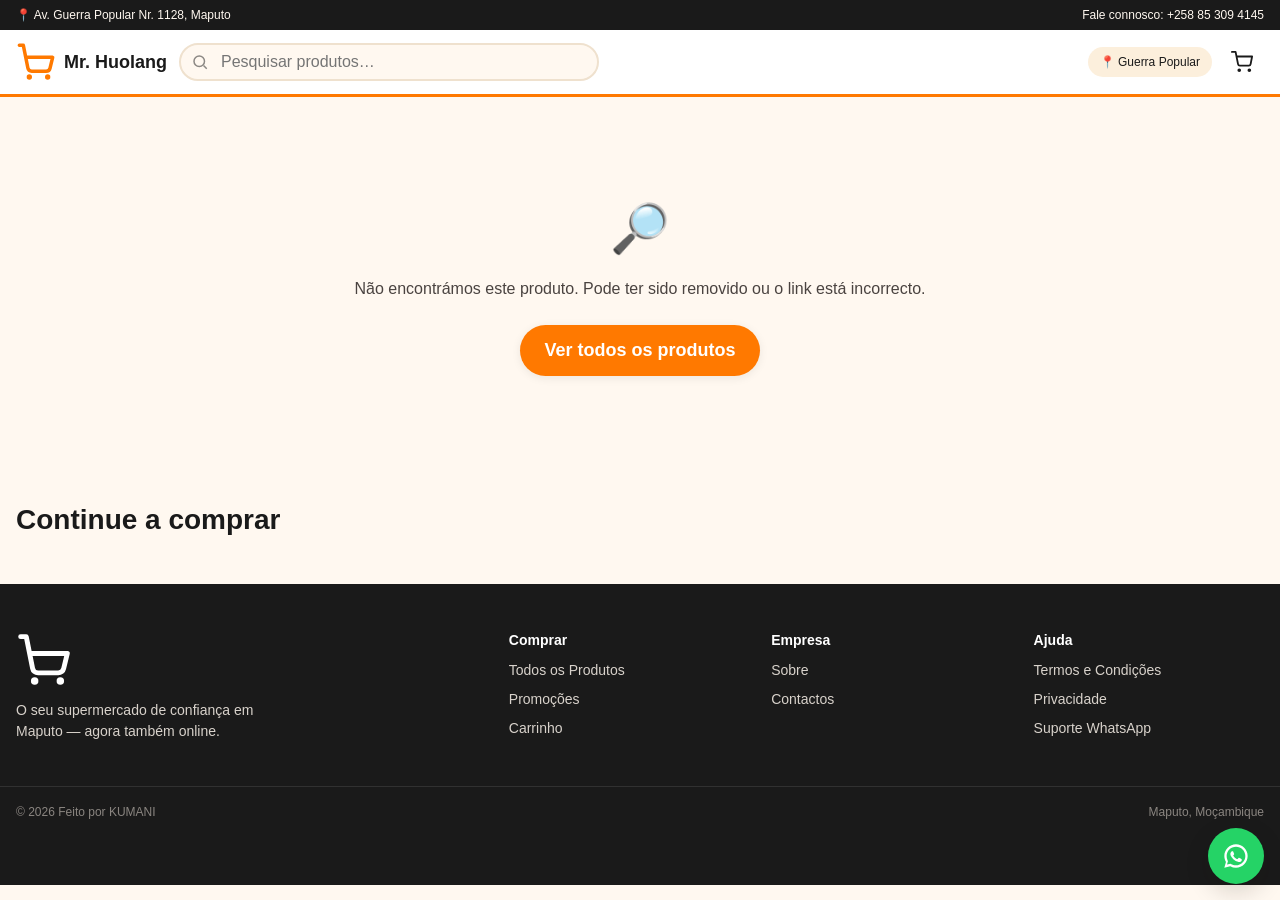
<file: produto.html>
<!DOCTYPE html>
<html lang="pt-MZ">
<head>
<meta charset="UTF-8">
<meta name="viewport" content="width=device-width, initial-scale=1.0">
<title>Produto — Mr. Huolang Supermercado</title>
<meta name="description" content="Detalhe do produto no Mr. Huolang Supermercado.">
<link rel="icon" href="assets/logo/logo.svg" type="image/svg+xml">


<link rel="stylesheet" href="css/tokens.css">
<link rel="stylesheet" href="css/base.css">
<link rel="stylesheet" href="css/components.css">
<link rel="stylesheet" href="css/layout.css">
</head>
<body>

<a href="#conteudo" class="skip-link">Saltar para o conteúdo</a>

<div class="topbar">
  <div class="container">
    <a href="https://maps.app.goo.gl/97UGRDfFZZpJS3DT9" target="_blank" rel="noopener">📍 Av. Guerra Popular Nr. 1128, Maputo</a>
    <span>Fale connosco: +258 85 309 4145</span>
  </div>
</div>

<header class="site-header">
  <div class="container">
    <button id="menuToggle" class="icon-btn" aria-label="Abrir menu" aria-expanded="false" style="display:flex;">
      <svg width="24" height="24" viewBox="0 0 24 24" fill="none" stroke="currentColor" stroke-width="2" stroke-linecap="round"><path d="M3 6h18M3 12h18M3 18h18"/></svg>
    </button>

    <a href="index.html" class="brand">
      <img src="assets/logo/logo.svg" alt="Mr. Huolang Supermercado">
      <span>Mr. Huolang</span>
    </a>

    <form class="header-search" data-search-form role="search">
      <svg class="icon-search" width="18" height="18" viewBox="0 0 24 24" fill="none" stroke="currentColor" stroke-width="2"><circle cx="11" cy="11" r="7"/><path d="m21 21-4.3-4.3"/></svg>
      <input type="search" placeholder="Pesquisar produtos…" aria-label="Pesquisar produtos">
    </form>

    <div class="header-actions">
      <a class="store-pill" href="https://maps.app.goo.gl/97UGRDfFZZpJS3DT9" target="_blank" rel="noopener">📍 Guerra Popular</a>
      <a href="carrinho.html" class="icon-btn" aria-label="Ver carrinho">
        <svg width="22" height="22" viewBox="0 0 24 24" fill="none" stroke="currentColor" stroke-width="2" stroke-linecap="round" stroke-linejoin="round"><circle cx="9" cy="21" r="1"/><circle cx="20" cy="21" r="1"/><path d="M1 1h4l2.68 13.39a2 2 0 0 0 2 1.61h9.72a2 2 0 0 0 2-1.61L23 6H6"/></svg>
        <span class="cart-count" style="display:none;">0</span>
      </a>
    </div>
  </div>

</header>

<!-- Menu mobile (fora do fluxo, activado por JS) -->
<nav id="mobileMenu" class="mobile-menu" aria-label="Menu principal">
  <ul style="padding:var(--sp-4); display:flex; flex-direction:column; gap:var(--sp-3); background:var(--hl-white); border-bottom:1px solid var(--hl-line);">
    <li><a href="produtos.html">Todos os Produtos</a></li>
    <li><a href="promocoes.html">Promoções</a></li>

    <li><a href="sobre.html">Sobre</a></li>
    <li><a href="contactos.html">Contactos</a></li>
  </ul>
</nav>

<main id="conteudo">

  <section class="section">
    <div class="container" id="produtoDetalhe">
      <!-- FASE 3: ficha de produto completa (galeria, quantidade, descrição) entra aqui -->
      <p>A carregar produto…</p>
    </div>
  </section>

  <!-- CONTINUE A COMPRAR (presente em todas as páginas) -->
  <section class="section">
    <div class="container">
      <div class="section-head"><h2>Continue a comprar</h2></div>
      <div class="product-grid" id="continueComprarGrid" aria-live="polite"></div>
    </div>
  </section>

</main>

<footer class="site-footer">
  <div class="container footer-grid">
    <div>
      <img src="assets/logo/logo.svg" alt="Mr. Huolang" style="width:56px; margin-bottom:var(--sp-3); filter:brightness(0) invert(1);">
      <p style="max-width:32ch;">O seu supermercado de confiança em Maputo — agora também online.</p>
    </div>
    <div>
      <h4>Comprar</h4>
      <ul>
        <li><a href="produtos.html">Todos os Produtos</a></li>
        <li><a href="promocoes.html">Promoções</a></li>
        <li><a href="carrinho.html">Carrinho</a></li>
      </ul>
    </div>
    <div>
      <h4>Empresa</h4>
      <ul>
        <li><a href="sobre.html">Sobre</a></li>
    
        <li><a href="contactos.html">Contactos</a></li>
      </ul>
    </div>
    <div>
      <h4>Ajuda</h4>
      <ul>
        <li><a href="termos.html">Termos e Condições</a></li>
        <li><a href="privacidade.html">Privacidade</a></li>
        <li><a href="https://wa.me/258879878888">Suporte WhatsApp</a></li>
      </ul>
    </div>
  </div>
  <div class="container footer-bottom">
    <span>© 2026 Feito por KUMANI</span>
    <span>Maputo, Moçambique</span>
  </div>
</footer>

<!-- Barra fixa do carrinho (mobile) -->
<div id="cartBar" class="cart-bar">
  <span class="cart-bar__info"></span>
  <a href="carrinho.html" class="btn btn-primary" style="padding:10px 20px;">Ver carrinho</a>
</div>

<a href="https://wa.me/258879878888" class="whatsapp-fab" aria-label="Contactar via WhatsApp" target="_blank" rel="noopener">
  <svg width="28" height="28" viewBox="0 0 24 24" fill="white"><path d="M12 2C6.48 2 2 6.48 2 12c0 1.85.5 3.58 1.38 5.07L2 22l5.07-1.32A9.94 9.94 0 0012 22c5.52 0 10-4.48 10-10S17.52 2 12 2zm0 18c-1.6 0-3.1-.44-4.38-1.2l-.31-.19-3.01.78.8-2.93-.2-.32A7.94 7.94 0 014 12c0-4.41 3.59-8 8-8s8 3.59 8 8-3.59 8-8 8zm4.32-5.68c-.24-.12-1.4-.69-1.62-.77-.22-.08-.38-.12-.53.12-.16.24-.61.77-.75.93-.14.16-.28.18-.51.06-.24-.12-1-.37-1.9-1.17-.7-.62-1.18-1.39-1.31-1.63-.14-.24-.01-.37.1-.49.11-.11.24-.28.36-.42.12-.14.16-.24.24-.4.08-.16.04-.3-.02-.42-.06-.12-.53-1.28-.73-1.75-.19-.46-.39-.4-.53-.4-.14-.01-.3-.01-.46-.01s-.42.06-.64.3c-.22.24-.85.83-.85 2.03s.87 2.36.99 2.52c.12.16 1.71 2.61 4.14 3.66.58.25 1.03.4 1.38.51.58.18 1.11.16 1.53.1.47-.07 1.4-.57 1.6-1.12.2-.55.2-1.02.14-1.12-.06-.1-.22-.16-.46-.28z"/></svg>
</a>

<style>
  /* Menu mobile: escondido por padrão, JS adiciona .is-open */
  .mobile-menu { display: none; }
  .mobile-menu.is-open { display: block; }
  .mobile-menu a { display: block; padding: var(--sp-2) 0; font-weight: 600; }
  @media (min-width: 1024px) {
    #menuToggle { display: none !important; }
    .mobile-menu { display: none !important; }
  }
</style>

<script src="js/main.js"></script>
<script src="js/catalog.js"></script>

</body>
</html>
</file>
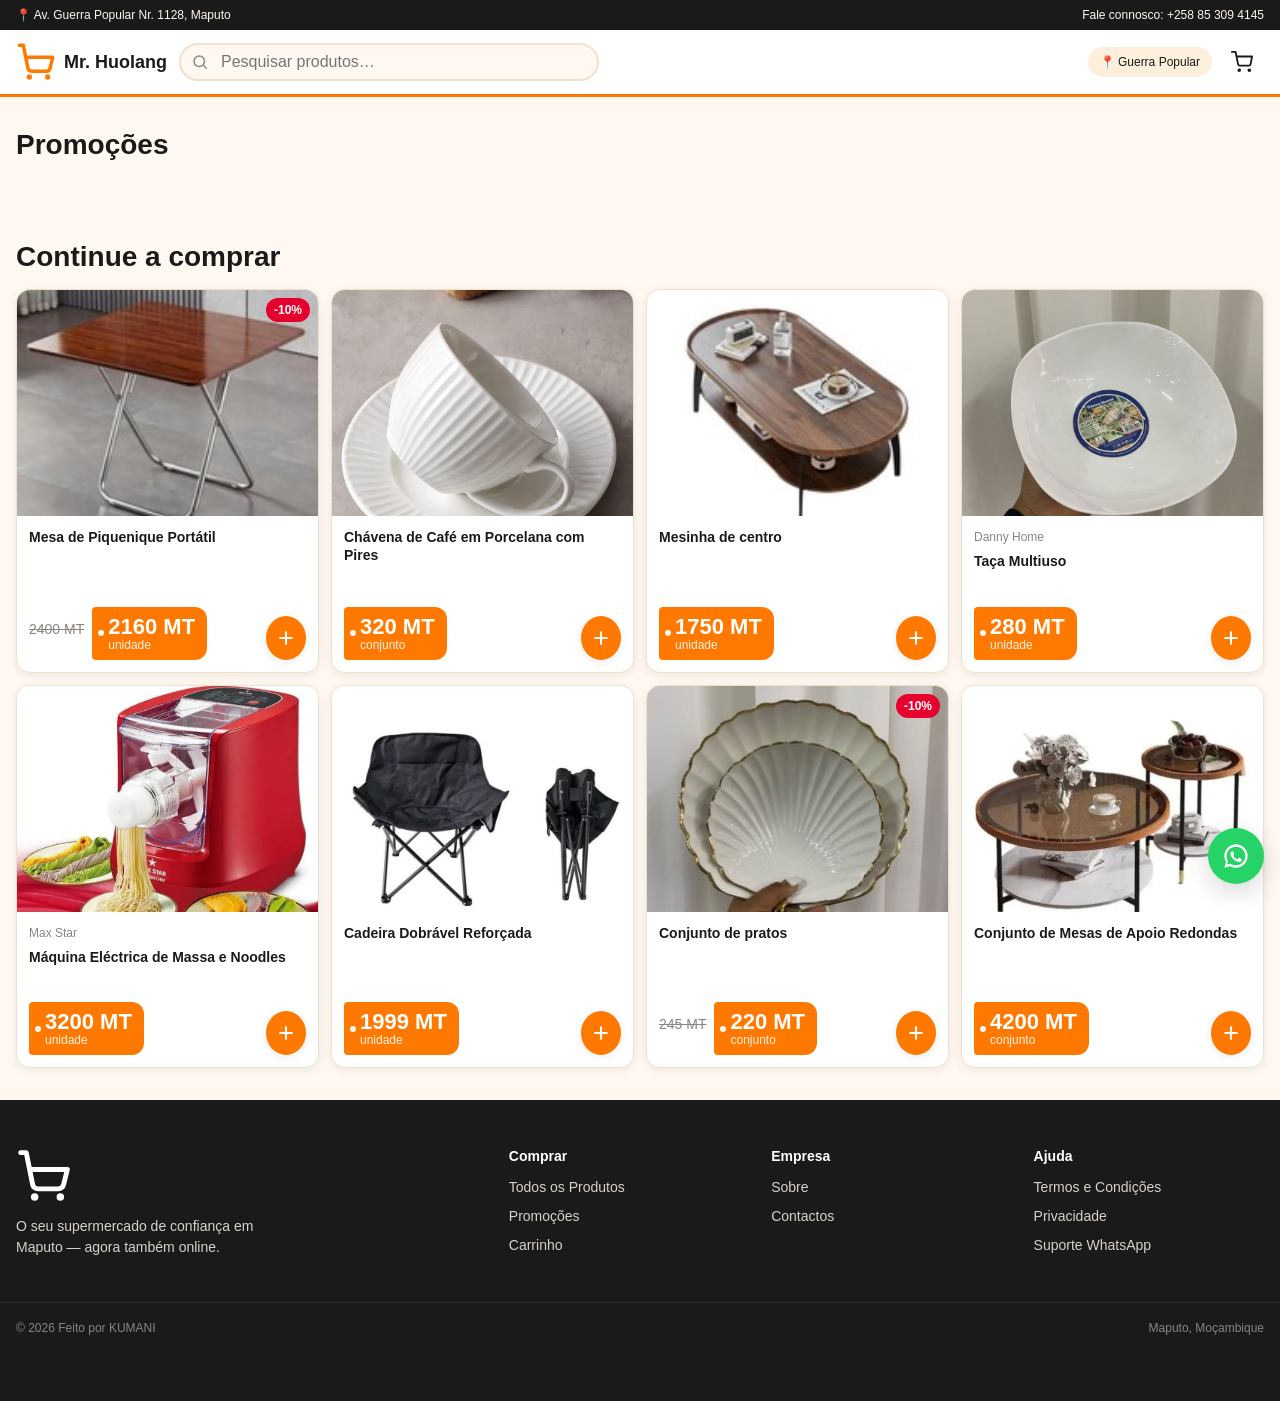
<file: promocoes.html>
<!DOCTYPE html>
<html lang="pt-MZ">
<head>
<meta charset="UTF-8">
<meta name="viewport" content="width=device-width, initial-scale=1.0">
<title>Promoções — Mr. Huolang Supermercado</title>
<meta name="description" content="Ofertas e descontos actuais do Mr. Huolang Supermercado.">
<link rel="icon" href="assets/logo/logo.svg" type="image/svg+xml">


<link rel="stylesheet" href="css/tokens.css">
<link rel="stylesheet" href="css/base.css">
<link rel="stylesheet" href="css/components.css">
<link rel="stylesheet" href="css/layout.css">
</head>
<body>

<a href="#conteudo" class="skip-link">Saltar para o conteúdo</a>

<div class="topbar">
  <div class="container">
    <a href="https://maps.app.goo.gl/97UGRDfFZZpJS3DT9" target="_blank" rel="noopener">📍 Av. Guerra Popular Nr. 1128, Maputo</a>
    <span>Fale connosco: +258 85 309 4145</span>
  </div>
</div>

<header class="site-header">
  <div class="container">
    <button id="menuToggle" class="icon-btn" aria-label="Abrir menu" aria-expanded="false" style="display:flex;">
      <svg width="24" height="24" viewBox="0 0 24 24" fill="none" stroke="currentColor" stroke-width="2" stroke-linecap="round"><path d="M3 6h18M3 12h18M3 18h18"/></svg>
    </button>

    <a href="index.html" class="brand">
      <img src="assets/logo/logo.svg" alt="Mr. Huolang Supermercado">
      <span>Mr. Huolang</span>
    </a>

    <form class="header-search" data-search-form role="search">
      <svg class="icon-search" width="18" height="18" viewBox="0 0 24 24" fill="none" stroke="currentColor" stroke-width="2"><circle cx="11" cy="11" r="7"/><path d="m21 21-4.3-4.3"/></svg>
      <input type="search" placeholder="Pesquisar produtos…" aria-label="Pesquisar produtos">
    </form>

    <div class="header-actions">
      <a class="store-pill" href="https://maps.app.goo.gl/97UGRDfFZZpJS3DT9" target="_blank" rel="noopener">📍 Guerra Popular</a>
      <a href="carrinho.html" class="icon-btn" aria-label="Ver carrinho">
        <svg width="22" height="22" viewBox="0 0 24 24" fill="none" stroke="currentColor" stroke-width="2" stroke-linecap="round" stroke-linejoin="round"><circle cx="9" cy="21" r="1"/><circle cx="20" cy="21" r="1"/><path d="M1 1h4l2.68 13.39a2 2 0 0 0 2 1.61h9.72a2 2 0 0 0 2-1.61L23 6H6"/></svg>
        <span class="cart-count" style="display:none;">0</span>
      </a>
    </div>
  </div>

</header>

<!-- Menu mobile (fora do fluxo, activado por JS) -->
<nav id="mobileMenu" class="mobile-menu" aria-label="Menu principal">
  <ul style="padding:var(--sp-4); display:flex; flex-direction:column; gap:var(--sp-3); background:var(--hl-white); border-bottom:1px solid var(--hl-line);">
    <li><a href="produtos.html">Todos os Produtos</a></li>
    <li><a href="promocoes.html">Promoções</a></li>

    <li><a href="sobre.html">Sobre</a></li>
    <li><a href="contactos.html">Contactos</a></li>
  </ul>
</nav>

<main id="conteudo">

  <section class="section">
    <div class="container">
      <div class="section-head"><h2>Promoções</h2></div>
      <div class="product-grid" id="promocoesGrid" aria-live="polite"></div>
    </div>
  </section>


  <!-- CONTINUE A COMPRAR (presente em todas as páginas) -->
  <section class="section">
    <div class="container">
      <div class="section-head"><h2>Continue a comprar</h2></div>
      <div class="product-grid" id="continueComprarGrid" aria-live="polite"></div>
    </div>
  </section>

</main>

<footer class="site-footer">
  <div class="container footer-grid">
    <div>
      <img src="assets/logo/logo.svg" alt="Mr. Huolang" style="width:56px; margin-bottom:var(--sp-3); filter:brightness(0) invert(1);">
      <p style="max-width:32ch;">O seu supermercado de confiança em Maputo — agora também online.</p>
    </div>
    <div>
      <h4>Comprar</h4>
      <ul>
        <li><a href="produtos.html">Todos os Produtos</a></li>
        <li><a href="promocoes.html">Promoções</a></li>
        <li><a href="carrinho.html">Carrinho</a></li>
      </ul>
    </div>
    <div>
      <h4>Empresa</h4>
      <ul>
        <li><a href="sobre.html">Sobre</a></li>
    
        <li><a href="contactos.html">Contactos</a></li>
      </ul>
    </div>
    <div>
      <h4>Ajuda</h4>
      <ul>
        <li><a href="termos.html">Termos e Condições</a></li>
        <li><a href="privacidade.html">Privacidade</a></li>
        <li><a href="https://wa.me/258879878888">Suporte WhatsApp</a></li>
      </ul>
    </div>
  </div>
  <div class="container footer-bottom">
    <span>© 2026 Feito por KUMANI</span>
    <span>Maputo, Moçambique</span>
  </div>
</footer>

<!-- Barra fixa do carrinho (mobile) -->
<div id="cartBar" class="cart-bar">
  <span class="cart-bar__info"></span>
  <a href="carrinho.html" class="btn btn-primary" style="padding:10px 20px;">Ver carrinho</a>
</div>

<a href="https://wa.me/258879878888" class="whatsapp-fab" aria-label="Contactar via WhatsApp" target="_blank" rel="noopener">
  <svg width="28" height="28" viewBox="0 0 24 24" fill="white"><path d="M12 2C6.48 2 2 6.48 2 12c0 1.85.5 3.58 1.38 5.07L2 22l5.07-1.32A9.94 9.94 0 0012 22c5.52 0 10-4.48 10-10S17.52 2 12 2zm0 18c-1.6 0-3.1-.44-4.38-1.2l-.31-.19-3.01.78.8-2.93-.2-.32A7.94 7.94 0 014 12c0-4.41 3.59-8 8-8s8 3.59 8 8-3.59 8-8 8zm4.32-5.68c-.24-.12-1.4-.69-1.62-.77-.22-.08-.38-.12-.53.12-.16.24-.61.77-.75.93-.14.16-.28.18-.51.06-.24-.12-1-.37-1.9-1.17-.7-.62-1.18-1.39-1.31-1.63-.14-.24-.01-.37.1-.49.11-.11.24-.28.36-.42.12-.14.16-.24.24-.4.08-.16.04-.3-.02-.42-.06-.12-.53-1.28-.73-1.75-.19-.46-.39-.4-.53-.4-.14-.01-.3-.01-.46-.01s-.42.06-.64.3c-.22.24-.85.83-.85 2.03s.87 2.36.99 2.52c.12.16 1.71 2.61 4.14 3.66.58.25 1.03.4 1.38.51.58.18 1.11.16 1.53.1.47-.07 1.4-.57 1.6-1.12.2-.55.2-1.02.14-1.12-.06-.1-.22-.16-.46-.28z"/></svg>
</a>

<style>
  /* Menu mobile: escondido por padrão, JS adiciona .is-open */
  .mobile-menu { display: none; }
  .mobile-menu.is-open { display: block; }
  .mobile-menu a { display: block; padding: var(--sp-2) 0; font-weight: 600; }
  @media (min-width: 1024px) {
    #menuToggle { display: none !important; }
    .mobile-menu { display: none !important; }
  }
</style>

<script src="js/main.js"></script>

</body>
</html>
</file>
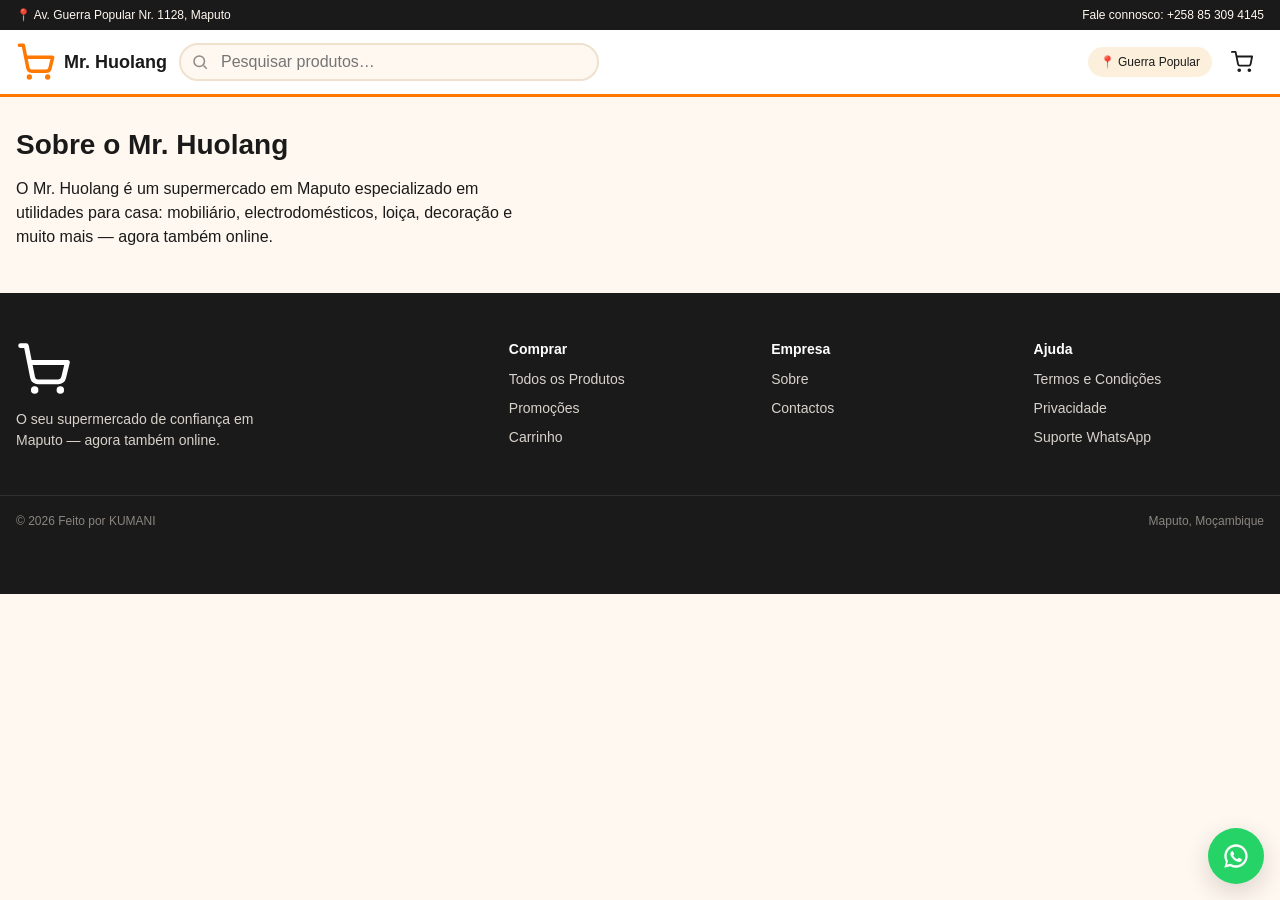
<file: sobre.html>
<!DOCTYPE html>
<html lang="pt-MZ">
<head>
<meta charset="UTF-8">
<meta name="viewport" content="width=device-width, initial-scale=1.0">
<title>Sobre — Mr. Huolang Supermercado</title>
<meta name="description" content="Conheça o Mr. Huolang Supermercado em Maputo.">
<link rel="icon" href="assets/logo/logo.svg" type="image/svg+xml">
<link rel="stylesheet" href="css/tokens.css">
<link rel="stylesheet" href="css/base.css">
<link rel="stylesheet" href="css/components.css">
<link rel="stylesheet" href="css/layout.css">
</head>
<body>

<a href="#conteudo" class="skip-link">Saltar para o conteúdo</a>

<div class="topbar">
  <div class="container">
    <a href="https://maps.app.goo.gl/97UGRDfFZZpJS3DT9" target="_blank" rel="noopener">📍 Av. Guerra Popular Nr. 1128, Maputo</a>
    <span>Fale connosco: +258 85 309 4145</span>
  </div>
</div>

<header class="site-header">
  <div class="container">
    <button id="menuToggle" class="icon-btn" aria-label="Abrir menu" aria-expanded="false" style="display:flex;">
      <svg width="24" height="24" viewBox="0 0 24 24" fill="none" stroke="currentColor" stroke-width="2" stroke-linecap="round"><path d="M3 6h18M3 12h18M3 18h18"/></svg>
    </button>

    <a href="index.html" class="brand">
      <img src="assets/logo/logo.svg" alt="Mr. Huolang Supermercado">
      <span>Mr. Huolang</span>
    </a>

    <form class="header-search" data-search-form role="search">
      <svg class="icon-search" width="18" height="18" viewBox="0 0 24 24" fill="none" stroke="currentColor" stroke-width="2"><circle cx="11" cy="11" r="7"/><path d="m21 21-4.3-4.3"/></svg>
      <input type="search" placeholder="Pesquisar produtos…" aria-label="Pesquisar produtos">
    </form>

    <div class="header-actions">
      <a class="store-pill" href="https://maps.app.goo.gl/97UGRDfFZZpJS3DT9" target="_blank" rel="noopener">📍 Guerra Popular</a>
      <a href="carrinho.html" class="icon-btn" aria-label="Ver carrinho">
        <svg width="22" height="22" viewBox="0 0 24 24" fill="none" stroke="currentColor" stroke-width="2" stroke-linecap="round" stroke-linejoin="round"><circle cx="9" cy="21" r="1"/><circle cx="20" cy="21" r="1"/><path d="M1 1h4l2.68 13.39a2 2 0 0 0 2 1.61h9.72a2 2 0 0 0 2-1.61L23 6H6"/></svg>
        <span class="cart-count" style="display:none;">0</span>
      </a>
    </div>
  </div>

</header>

<!-- Menu mobile (fora do fluxo, activado por JS) -->
<nav id="mobileMenu" class="mobile-menu" aria-label="Menu principal">
  <ul style="padding:var(--sp-4); display:flex; flex-direction:column; gap:var(--sp-3); background:var(--hl-white); border-bottom:1px solid var(--hl-line);">
    <li><a href="produtos.html">Todos os Produtos</a></li>
    <li><a href="promocoes.html">Promoções</a></li>

    <li><a href="sobre.html">Sobre</a></li>
    <li><a href="contactos.html">Contactos</a></li>
  </ul>
</nav>

<main id="conteudo">

  <section class="section">
    <div class="container">
      <div class="section-head"><h2>Sobre o Mr. Huolang</h2></div>
      <p style="max-width:60ch;">O Mr. Huolang é um supermercado em Maputo especializado em utilidades para casa: mobiliário, electrodomésticos, loiça, decoração e muito mais — agora também online.</p>
    </div>
  </section>

</main>

<footer class="site-footer">
  <div class="container footer-grid">
    <div>
      <img src="assets/logo/logo.svg" alt="Mr. Huolang" style="width:56px; margin-bottom:var(--sp-3); filter:brightness(0) invert(1);">
      <p style="max-width:32ch;">O seu supermercado de confiança em Maputo — agora também online.</p>
    </div>
    <div>
      <h4>Comprar</h4>
      <ul>
        <li><a href="produtos.html">Todos os Produtos</a></li>
        <li><a href="promocoes.html">Promoções</a></li>
        <li><a href="carrinho.html">Carrinho</a></li>
      </ul>
    </div>
    <div>
      <h4>Empresa</h4>
      <ul>
        <li><a href="sobre.html">Sobre</a></li>
    
        <li><a href="contactos.html">Contactos</a></li>
      </ul>
    </div>
    <div>
      <h4>Ajuda</h4>
      <ul>
        <li><a href="termos.html">Termos e Condições</a></li>
        <li><a href="privacidade.html">Privacidade</a></li>
        <li><a href="https://wa.me/258879878888">Suporte WhatsApp</a></li>
      </ul>
    </div>
  </div>
  <div class="container footer-bottom">
    <span>© 2026 Feito por KUMANI</span>
    <span>Maputo, Moçambique</span>
  </div>
</footer>

<!-- Barra fixa do carrinho (mobile) -->
<div id="cartBar" class="cart-bar">
  <span class="cart-bar__info"></span>
  <a href="carrinho.html" class="btn btn-primary" style="padding:10px 20px;">Ver carrinho</a>
</div>

<a href="https://wa.me/258879878888" class="whatsapp-fab" aria-label="Contactar via WhatsApp" target="_blank" rel="noopener">
  <svg width="28" height="28" viewBox="0 0 24 24" fill="white"><path d="M12 2C6.48 2 2 6.48 2 12c0 1.85.5 3.58 1.38 5.07L2 22l5.07-1.32A9.94 9.94 0 0012 22c5.52 0 10-4.48 10-10S17.52 2 12 2zm0 18c-1.6 0-3.1-.44-4.38-1.2l-.31-.19-3.01.78.8-2.93-.2-.32A7.94 7.94 0 014 12c0-4.41 3.59-8 8-8s8 3.59 8 8-3.59 8-8 8zm4.32-5.68c-.24-.12-1.4-.69-1.62-.77-.22-.08-.38-.12-.53.12-.16.24-.61.77-.75.93-.14.16-.28.18-.51.06-.24-.12-1-.37-1.9-1.17-.7-.62-1.18-1.39-1.31-1.63-.14-.24-.01-.37.1-.49.11-.11.24-.28.36-.42.12-.14.16-.24.24-.4.08-.16.04-.3-.02-.42-.06-.12-.53-1.28-.73-1.75-.19-.46-.39-.4-.53-.4-.14-.01-.3-.01-.46-.01s-.42.06-.64.3c-.22.24-.85.83-.85 2.03s.87 2.36.99 2.52c.12.16 1.71 2.61 4.14 3.66.58.25 1.03.4 1.38.51.58.18 1.11.16 1.53.1.47-.07 1.4-.57 1.6-1.12.2-.55.2-1.02.14-1.12-.06-.1-.22-.16-.46-.28z"/></svg>
</a>

<style>
  /* Menu mobile: escondido por padrão, JS adiciona .is-open */
  .mobile-menu { display: none; }
  .mobile-menu.is-open { display: block; }
  .mobile-menu a { display: block; padding: var(--sp-2) 0; font-weight: 600; }
  @media (min-width: 1024px) {
    #menuToggle { display: none !important; }
    .mobile-menu { display: none !important; }
  }
</style>

<script src="js/main.js"></script>

</body>
</html>
</file>
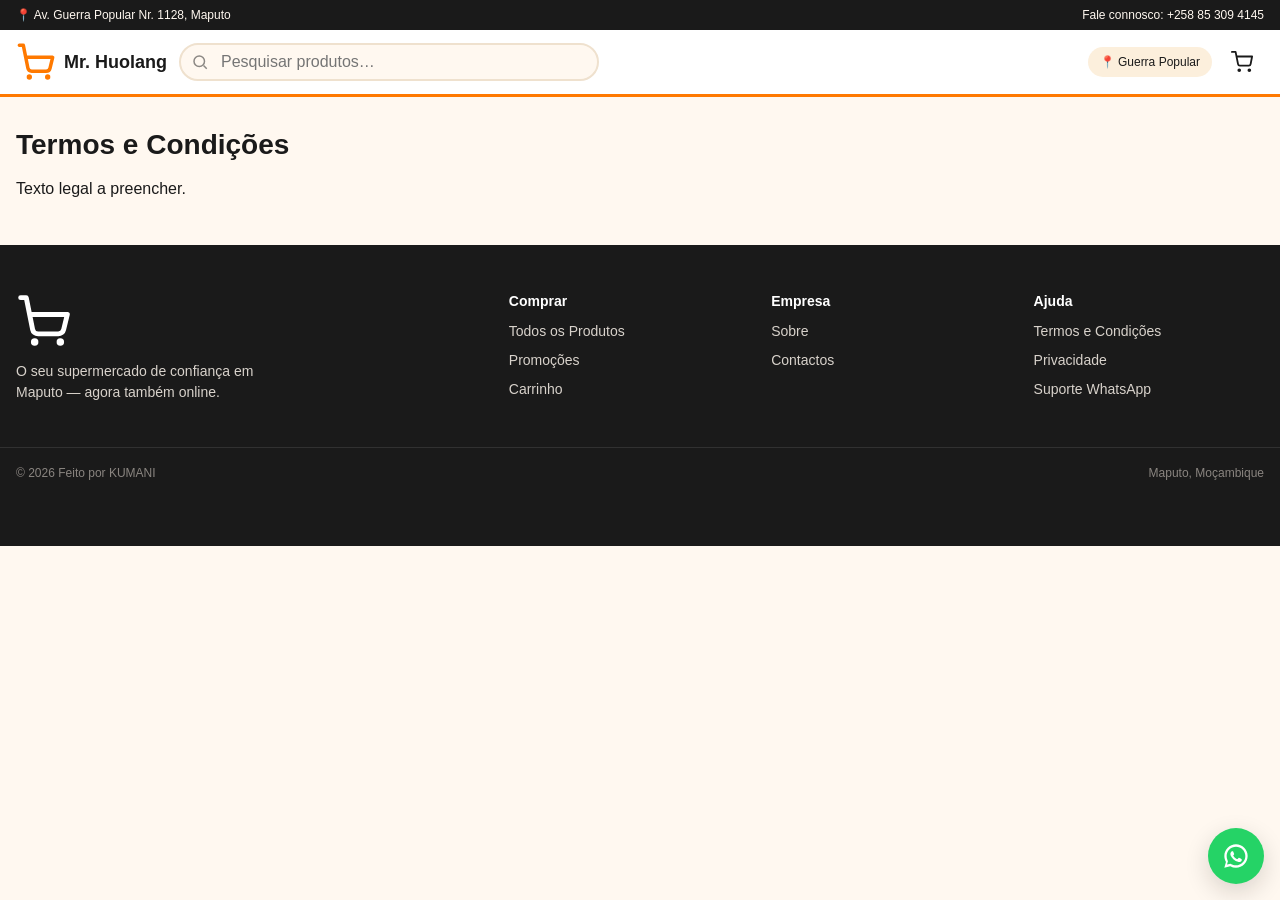
<file: termos.html>
<!DOCTYPE html>
<html lang="pt-MZ">
<head>
<meta charset="UTF-8">
<meta name="viewport" content="width=device-width, initial-scale=1.0">
<title>Termos e Condições — Mr. Huolang Supermercado</title>
<meta name="description" content="Termos e condições de utilização do Mr. Huolang Supermercado.">
<link rel="icon" href="assets/logo/logo.svg" type="image/svg+xml">


<link rel="stylesheet" href="css/tokens.css">
<link rel="stylesheet" href="css/base.css">
<link rel="stylesheet" href="css/components.css">
<link rel="stylesheet" href="css/layout.css">
</head>
<body>

<a href="#conteudo" class="skip-link">Saltar para o conteúdo</a>

<div class="topbar">
  <div class="container">
    <a href="https://maps.app.goo.gl/97UGRDfFZZpJS3DT9" target="_blank" rel="noopener">📍 Av. Guerra Popular Nr. 1128, Maputo</a>
    <span>Fale connosco: +258 85 309 4145</span>
  </div>
</div>

<header class="site-header">
  <div class="container">
    <button id="menuToggle" class="icon-btn" aria-label="Abrir menu" aria-expanded="false" style="display:flex;">
      <svg width="24" height="24" viewBox="0 0 24 24" fill="none" stroke="currentColor" stroke-width="2" stroke-linecap="round"><path d="M3 6h18M3 12h18M3 18h18"/></svg>
    </button>

    <a href="index.html" class="brand">
      <img src="assets/logo/logo.svg" alt="Mr. Huolang Supermercado">
      <span>Mr. Huolang</span>
    </a>

    <form class="header-search" data-search-form role="search">
      <svg class="icon-search" width="18" height="18" viewBox="0 0 24 24" fill="none" stroke="currentColor" stroke-width="2"><circle cx="11" cy="11" r="7"/><path d="m21 21-4.3-4.3"/></svg>
      <input type="search" placeholder="Pesquisar produtos…" aria-label="Pesquisar produtos">
    </form>

    <div class="header-actions">
      <a class="store-pill" href="https://maps.app.goo.gl/97UGRDfFZZpJS3DT9" target="_blank" rel="noopener">📍 Guerra Popular</a>
      <a href="carrinho.html" class="icon-btn" aria-label="Ver carrinho">
        <svg width="22" height="22" viewBox="0 0 24 24" fill="none" stroke="currentColor" stroke-width="2" stroke-linecap="round" stroke-linejoin="round"><circle cx="9" cy="21" r="1"/><circle cx="20" cy="21" r="1"/><path d="M1 1h4l2.68 13.39a2 2 0 0 0 2 1.61h9.72a2 2 0 0 0 2-1.61L23 6H6"/></svg>
        <span class="cart-count" style="display:none;">0</span>
      </a>
    </div>
  </div>

</header>

<!-- Menu mobile (fora do fluxo, activado por JS) -->
<nav id="mobileMenu" class="mobile-menu" aria-label="Menu principal">
  <ul style="padding:var(--sp-4); display:flex; flex-direction:column; gap:var(--sp-3); background:var(--hl-white); border-bottom:1px solid var(--hl-line);">
    <li><a href="produtos.html">Todos os Produtos</a></li>
    <li><a href="promocoes.html">Promoções</a></li>

    <li><a href="sobre.html">Sobre</a></li>
    <li><a href="contactos.html">Contactos</a></li>
  </ul>
</nav>

<main id="conteudo">

  <section class="section">
    <div class="container">
      <div class="section-head"><h2>Termos e Condições</h2></div>
      <p style="max-width:60ch;">Texto legal a preencher.</p>
    </div>
  </section>

</main>

<footer class="site-footer">
  <div class="container footer-grid">
    <div>
      <img src="assets/logo/logo.svg" alt="Mr. Huolang" style="width:56px; margin-bottom:var(--sp-3); filter:brightness(0) invert(1);">
      <p style="max-width:32ch;">O seu supermercado de confiança em Maputo — agora também online.</p>
    </div>
    <div>
      <h4>Comprar</h4>
      <ul>
        <li><a href="produtos.html">Todos os Produtos</a></li>
        <li><a href="promocoes.html">Promoções</a></li>
        <li><a href="carrinho.html">Carrinho</a></li>
      </ul>
    </div>
    <div>
      <h4>Empresa</h4>
      <ul>
        <li><a href="sobre.html">Sobre</a></li>
    
        <li><a href="contactos.html">Contactos</a></li>
      </ul>
    </div>
    <div>
      <h4>Ajuda</h4>
      <ul>
        <li><a href="termos.html">Termos e Condições</a></li>
        <li><a href="privacidade.html">Privacidade</a></li>
        <li><a href="https://wa.me/258879878888">Suporte WhatsApp</a></li>
      </ul>
    </div>
  </div>
  <div class="container footer-bottom">
    <span>© 2026 Feito por KUMANI</span>
    <span>Maputo, Moçambique</span>
  </div>
</footer>

<!-- Barra fixa do carrinho (mobile) -->
<div id="cartBar" class="cart-bar">
  <span class="cart-bar__info"></span>
  <a href="carrinho.html" class="btn btn-primary" style="padding:10px 20px;">Ver carrinho</a>
</div>

<a href="https://wa.me/258879878888" class="whatsapp-fab" aria-label="Contactar via WhatsApp" target="_blank" rel="noopener">
  <svg width="28" height="28" viewBox="0 0 24 24" fill="white"><path d="M12 2C6.48 2 2 6.48 2 12c0 1.85.5 3.58 1.38 5.07L2 22l5.07-1.32A9.94 9.94 0 0012 22c5.52 0 10-4.48 10-10S17.52 2 12 2zm0 18c-1.6 0-3.1-.44-4.38-1.2l-.31-.19-3.01.78.8-2.93-.2-.32A7.94 7.94 0 014 12c0-4.41 3.59-8 8-8s8 3.59 8 8-3.59 8-8 8zm4.32-5.68c-.24-.12-1.4-.69-1.62-.77-.22-.08-.38-.12-.53.12-.16.24-.61.77-.75.93-.14.16-.28.18-.51.06-.24-.12-1-.37-1.9-1.17-.7-.62-1.18-1.39-1.31-1.63-.14-.24-.01-.37.1-.49.11-.11.24-.28.36-.42.12-.14.16-.24.24-.4.08-.16.04-.3-.02-.42-.06-.12-.53-1.28-.73-1.75-.19-.46-.39-.4-.53-.4-.14-.01-.3-.01-.46-.01s-.42.06-.64.3c-.22.24-.85.83-.85 2.03s.87 2.36.99 2.52c.12.16 1.71 2.61 4.14 3.66.58.25 1.03.4 1.38.51.58.18 1.11.16 1.53.1.47-.07 1.4-.57 1.6-1.12.2-.55.2-1.02.14-1.12-.06-.1-.22-.16-.46-.28z"/></svg>
</a>

<style>
  /* Menu mobile: escondido por padrão, JS adiciona .is-open */
  .mobile-menu { display: none; }
  .mobile-menu.is-open { display: block; }
  .mobile-menu a { display: block; padding: var(--sp-2) 0; font-weight: 600; }
  @media (min-width: 1024px) {
    #menuToggle { display: none !important; }
    .mobile-menu { display: none !important; }
  }
</style>

<script src="js/main.js"></script>

</body>
</html>
</file>
<file: css/tokens.css>
/* ==========================================================================
   MR. Huolang SUPERMERCADO — DESIGN TOKENS
   Paleta extraída da marca real (logótipo oficial + página de Facebook).
   Não alterar estes valores sem rever a identidade em toda a plataforma.
   ========================================================================== */

:root {
  /* ---- Cor de marca ----
     Laranja extraído a pixel do logótipo oficial vectorizado (#FF7900,
     ~95% dos pixels do fundo do lockup). Não substituir por outro tom. */
  --hl-orange: #FF7900;        /* Laranja Huolang oficial — cor principal */
  --hl-orange-dark: #B75700;   /* Laranja profundo — hover, sombras, selo dourado */
  --hl-orange-light: #FFE8D3;  /* Laranja claro — fundos suaves, badges */
  --hl-red: #E5002E;           /* Vermelho — SÓ para desconto/promoção/urgência/erro/remover, nunca como cor de identidade */
  --hl-red-dark: #B5001F;      /* Vermelho hover/pressed */

  /* ---- Neutros ---- */
  --hl-ink: #1A1A1A;           /* Texto principal */
  --hl-ink-soft: #4A4340;      /* Texto secundário */
  --hl-cream: #FFF8F0;         /* Fundo principal da página */
  --hl-cream-deep: #FCEFDC;    /* Fundo de secções alternadas */
  --hl-white: #FFFFFF;
  --hl-line: #EFE1CE;          /* Divisórias, bordas suaves */
  --hl-gray-500: #8A8580;

  /* ---- Estado / feedback ---- */
  --hl-success: #1E8E3E;
  --hl-success-bg: #E7F6EC;
  --hl-warning: #B5001F;
  --hl-info: #2563EB;

  /* ---- Tipografia ----
     Primária: Helvetica — corpo de texto, limpa e extremamente legível.
     Secundária: Arial — títulos e preços, robusta e comercial.
     Ambas nativas do sistema operativo: zero pedidos ao Google Fonts,
     zero atraso de carregamento, disponíveis em qualquer dispositivo. */
  --font-body: Helvetica, Arial, sans-serif;
  --font-display: Arial, Helvetica, sans-serif;

  --fs-xs: 0.75rem;
  --fs-sm: 0.875rem;
  --fs-base: 1rem;
  --fs-md: 1.125rem;
  --fs-lg: 1.375rem;
  --fs-xl: 1.75rem;
  --fs-2xl: 2.25rem;
  --fs-3xl: 3rem;

  /* ---- Espaçamento (escala 4px) ---- */
  --sp-1: 4px;
  --sp-2: 8px;
  --sp-3: 12px;
  --sp-4: 16px;
  --sp-5: 24px;
  --sp-6: 32px;
  --sp-7: 48px;
  --sp-8: 64px;

  /* ---- Raio / sombra ---- */
  --radius-sm: 8px;
  --radius-md: 14px;
  --radius-lg: 22px;
  --radius-pill: 999px;

  --shadow-card: 0 2px 10px rgba(26, 20, 10, 0.08);
  --shadow-float: 0 8px 24px rgba(26, 20, 10, 0.16);

  /* ---- Layout ---- */
  --container-max: 1280px;
  --header-h: 64px;
  --touch-min: 44px;

  /* ---- Camadas ---- */
  --z-header: 100;
  --z-cart-bar: 90;
  --z-modal: 200;
  --z-toast: 300;
}
</file>
<file: css/base.css>
/* ==========================================================================
   BASE _ reset, tipografia, elementos fundamentais
   ========================================================================== */

*, *::before, *::after { box-sizing: border-box; }

html {
  -webkit-text-size-adjust: 100%;
  scroll-behavior: smooth;
}

body {
  margin: 0;
  font-family: var(--font-body);
  font-size: var(--fs-base);
  line-height: 1.5;
  color: var(--hl-ink);
  background: var(--hl-cream);
  -webkit-font-smoothing: antialiased;
}

img, svg { display: block; max-width: 100%; height: auto; }

h1, h2, h3, h4 {
  font-family: var(--font-display);
  font-weight: 700;
  line-height: 1.15;
  margin: 0 0 var(--sp-3);
  color: var(--hl-ink);
}

h1 { font-size: var(--fs-2xl); }
h2 { font-size: var(--fs-xl); }
h3 { font-size: var(--fs-lg); }

p { margin: 0 0 var(--sp-3); }

a { color: inherit; text-decoration: none; }

button, input, select, textarea { font-family: inherit; font-size: inherit; }

button { cursor: pointer; border: none; background: none; }

ul, ol { margin: 0; padding: 0; list-style: none; }

/* Acessibilidade: foco visivel sempre, nunca remover sem substituir */
:focus-visible {
  outline: 3px solid var(--hl-info);
  outline-offset: 2px;
}

/* Respeitar utilizadores que pedem menos movimento */
@media (prefers-reduced-motion: reduce) {
  *, *::before, *::after {
    animation-duration: 0.01ms !important;
    animation-iteration-count: 1 !important;
    transition-duration: 0.01ms !important;
    scroll-behavior: auto !important;
  }
}

.container {
  width: 100%;
  max-width: var(--container-max);
  margin-inline: auto;
  padding-inline: var(--sp-4);
}

.visually-hidden {
  position: absolute;
  width: 1px; height: 1px;
  overflow: hidden;
  clip: rect(0 0 0 0);
  white-space: nowrap;
}

/* Alvo de toque mínimo — regra de ouro do checklist mobile */
button, a.btn, .tap-target {
  min-height: var(--touch-min);
}
</file>
<file: css/components.css>
/* ==========================================================================
   COMPONENTES BASE
   ========================================================================== */

/* ---- Botões ---- */
.btn {
  display: inline-flex;
  align-items: center;
  justify-content: center;
  gap: var(--sp-2);
  padding: var(--sp-3) var(--sp-5);
  border-radius: var(--radius-pill);
  font-family: var(--font-display);
  font-weight: 600;
  font-size: var(--fs-md);
  transition: transform 0.15s ease, box-shadow 0.15s ease, background 0.15s ease;
}
.btn:active { transform: scale(0.97); }

.btn-primary {
  background: var(--hl-orange);
  color: var(--hl-white);
  box-shadow: var(--shadow-card);
}
.btn-primary:hover { background: var(--hl-orange-dark); }

.btn-danger {
  background: var(--hl-red);
  color: var(--hl-white);
}
.btn-danger:hover { background: var(--hl-red-dark); }

.btn-outline {
  background: transparent;
  color: var(--hl-ink);
  border: 2px solid var(--hl-line);
}
.btn-outline:hover { border-color: var(--hl-orange); color: var(--hl-orange-dark); }

.btn-block { width: 100%; }

/* ---- Cartão genérico ---- */
.card {
  background: var(--hl-white);
  border-radius: var(--radius-md);
  box-shadow: var(--shadow-card);
  overflow: hidden;
}

/* ---- ETIQUETA DE PREÇO — elemento assinatura ----
   Inspirado nas etiquetas físicas de loja moçambicana (visíveis nos
   próprios cartazes promocionais do Mr. Huolang): forma de "bilhete"
   com um recorte circular ("furo de suspensão"), sempre em laranja de
   marca. Usado em todos os cartões de produto — é o elemento mais
   reconhecível da interface. */
.price-tag {
  position: relative;
  display: inline-flex;
  flex-direction: column;
  align-items: flex-start;
  background: var(--hl-orange);
  color: var(--hl-white);
  padding: var(--sp-2) var(--sp-3) var(--sp-2) var(--sp-4);
  border-radius: 4px 12px 12px 4px;
  font-family: var(--font-display);
  line-height: 1.1;
}
.price-tag::before {
  content: "";
  position: absolute;
  left: 6px;
  top: 50%;
  transform: translateY(-50%);
  width: 6px;
  height: 6px;
  background: var(--hl-cream);
  border-radius: 50%;
}
.price-tag .price-tag__current {
  font-size: var(--fs-lg);
  font-weight: 700;
}
.price-tag .price-tag__unit {
  font-size: var(--fs-xs);
  font-weight: 400;
  opacity: 0.9;
}
.price-tag--old {
  background: none;
  color: var(--hl-gray-500);
  text-decoration: line-through;
  padding: 0;
  font-family: var(--font-body);
  font-size: var(--fs-sm);
}

/* Selo de desconto — canto do cartão de produto */
.discount-badge {
  position: absolute;
  top: var(--sp-2);
  right: var(--sp-2);
  background: var(--hl-red);
  color: var(--hl-white);
  font-family: var(--font-display);
  font-weight: 700;
  font-size: var(--fs-xs);
  padding: 3px var(--sp-2);
  border-radius: var(--radius-pill);
  z-index: 2;
}

/* ---- Chip de categoria (scroll horizontal em mobile) ---- */
.chip {
  display: inline-flex;
  align-items: center;
  gap: var(--sp-2);
  padding: var(--sp-2) var(--sp-4);
  background: var(--hl-white);
  border: 1px solid var(--hl-line);
  border-radius: var(--radius-pill);
  font-size: var(--fs-sm);
  font-weight: 600;
  white-space: nowrap;
}
.chip.is-active {
  background: var(--hl-orange);
  border-color: var(--hl-orange);
  color: var(--hl-white);
}

/* ---- Badge de confiança / info ---- */
.badge {
  display: inline-flex;
  align-items: center;
  gap: 4px;
  font-size: var(--fs-xs);
  font-weight: 600;
  padding: 2px var(--sp-2);
  border-radius: var(--radius-pill);
  background: var(--hl-cream-deep);
  color: var(--hl-ink-soft);
}

/* ---- Botão flutuante WhatsApp ---- */
.whatsapp-fab {
  position: fixed;
  right: var(--sp-4);
  bottom: var(--sp-4);
  width: 56px;
  height: 56px;
  border-radius: 50%;
  background: #25D366;
  color: var(--hl-white);
  display: flex;
  align-items: center;
  justify-content: center;
  box-shadow: var(--shadow-float);
  z-index: var(--z-cart-bar);
}
</file>
<file: css/layout.css>
/* ==========================================================================
   LAYOUT — header, hero, seccoes da homepage, footer
   ========================================================================== */

/* ---- Barra de topo (contacto/confianca, opcional, esconde em mobile) ---- */
.topbar {
  background: var(--hl-ink);
  color: var(--hl-cream);
  font-size: var(--fs-xs);
  padding: 6px 0;
  display: none;
}
.topbar .container { display: flex; justify-content: space-between; align-items: center; }
@media (min-width: 768px) { .topbar { display: block; } }
.topbar a { color: inherit; text-decoration: none; }
.topbar a:hover { text-decoration: underline; }

/* ---- Header ---- */
.site-header {
  position: sticky;
  top: 0;
  z-index: var(--z-header);
  background: var(--hl-white);
  border-bottom: 3px solid var(--hl-orange);
}
.site-header .container {
  display: flex;
  align-items: center;
  gap: var(--sp-3);
  height: var(--header-h);
}
.brand { display: flex; align-items: center; gap: var(--sp-2); flex-shrink: 0; }
.brand img { width: 40px; height: 40px; }
.brand span {
  font-family: var(--font-display);
  font-weight: 700;
  font-size: var(--fs-md);
  color: var(--hl-ink);
  display: none;
}
@media (min-width: 640px) { .brand span { display: block; } }

.header-search {
  flex: 0 1 420px;
  min-width: 140px;
  position: relative;
  display: block;
}

.header-search input {
  width: 100%;
  padding: var(--sp-2) var(--sp-4) var(--sp-2) 40px;
  border: 2px solid var(--hl-line);
  border-radius: var(--radius-pill);
  background: var(--hl-cream);
}
.header-search input:focus { border-color: var(--hl-orange); outline: none; }
.header-search .icon-search {
  position: absolute; left: 12px; top: 50%; transform: translateY(-50%);
  opacity: .5; pointer-events: none;
}

.header-actions { display: flex; align-items: center; gap: var(--sp-2); margin-left: auto; }
.icon-btn {
  position: relative;
  width: 44px; height: 44px;
  display: flex; align-items: center; justify-content: center;
  border-radius: 50%;
  color: var(--hl-ink);
}
.icon-btn:hover { background: var(--hl-cream-deep); }
.cart-count {
  position: absolute; top: 2px; right: 2px;
  background: var(--hl-red); color: var(--hl-white);
  font-size: 10px; font-weight: 700;
  width: 17px; height: 17px; border-radius: 50%;
  display: flex; align-items: center; justify-content: center;
}
.store-pill {
  display: none;
  align-items: center; gap: 6px;
  font-size: var(--fs-xs);
  padding: 6px var(--sp-3);
  border-radius: var(--radius-pill);
  background: var(--hl-cream-deep);
  white-space: nowrap;
  color: inherit;
  text-decoration: none;
}
@media (min-width: 1024px) { .store-pill { display: inline-flex; } }

/* ---- Hero ---- */
.hero {
  position: relative;
  overflow: hidden;
  min-height: 360px;
  color: var(--hl-white);
  /* cor de fundo enquanto as imagens carregam */
  background: linear-gradient(135deg, var(--hl-orange) 0%, var(--hl-orange-dark) 100%);
}
@media (min-width: 768px)  { .hero { min-height: 480px; } }
@media (min-width: 1024px) { .hero { min-height: 560px; } }

.hero-carousel { position: absolute; inset: 0; z-index: 0; }

.hero-slide {
  position: absolute; inset: 0;
  background-size: cover;
  background-position: center;
  opacity: 0;
  will-change: opacity;
  transition: opacity 1s ease;
}
.hero-slide.is-active { opacity: 1; z-index: 1; }

.hero-overlay {
  position: absolute; inset: 0;
  z-index: 1;
  background: linear-gradient(135deg, rgba(230,110,20,.78) 0%, rgba(120,45,10,.72) 100%);
}

.hero-content {
  position: relative;
  z-index: 2;
  min-height: inherit;
  display: flex;
  flex-direction: column;
  justify-content: center;
  align-items: flex-start;
  padding-block: var(--sp-6);
  padding-inline: var(--sp-5);
}
@media (min-width: 768px)  { .hero-content { padding-inline: var(--sp-7); } }
@media (min-width: 1024px) { .hero-content { padding-inline: var(--sp-8); } }

.hero__eyebrow {
  display: inline-flex; align-items: center; gap: 6px;
  background: rgba(255,255,255,.15);
  padding: 4px var(--sp-3);
  border-radius: var(--radius-pill);
  font-size: var(--fs-xs); font-weight: 700;
  margin-bottom: var(--sp-3);
}
.hero h1 {
  color: var(--hl-white);
  font-size: var(--fs-2xl);
  max-width: 20ch;
  margin-bottom: var(--sp-2);
}
@media (min-width: 768px) { .hero h1 { font-size: var(--fs-3xl); } }
.hero p { max-width: 46ch; opacity: .92; margin-bottom: var(--sp-5); }
.hero .btn-primary { background: var(--hl-white); color: var(--hl-orange-dark); }
.hero .btn-primary:hover { background: var(--hl-cream); }
.hero-countdown {
  display: inline-flex; align-items: center; gap: var(--sp-2);
  margin-top: var(--sp-5);
  font-size: var(--fs-sm);
  background: rgba(0,0,0,.18);
  padding: var(--sp-2) var(--sp-4);
  border-radius: var(--radius-pill);
}
.hero-countdown strong { font-family: var(--font-display); }

/* ---- Secções genéricas ---- */
.section { padding: var(--sp-6) 0; }
.section-head {
  display: flex; align-items: baseline; justify-content: space-between;
  margin-bottom: var(--sp-4);
  gap: var(--sp-3);
}
.section-head h2 { margin: 0; }
.section-head a { font-size: var(--fs-sm); font-weight: 700; color: var(--hl-orange-dark); white-space: nowrap; }

/* ---- Categorias (grelha de ícones tocaveis) ---- */
.category-grid {
  display: grid;
  grid-template-columns: repeat(3, 1fr);
  gap: var(--sp-3);
}
@media (min-width: 640px) { .category-grid { grid-template-columns: repeat(4, 1fr); } }
@media (min-width: 1024px) { .category-grid { grid-template-columns: repeat(6, 1fr); } }
.category-card {
  display: flex; flex-direction: column; align-items: center; gap: var(--sp-2);
  padding: var(--sp-4) var(--sp-2);
  background: var(--hl-white);
  border-radius: var(--radius-md);
  box-shadow: var(--shadow-card);
  text-align: center;
  transition: transform .15s ease;
}
.category-card:hover { transform: translateY(-3px); box-shadow: var(--shadow-float); }
.category-card .emoji {
  font-size: 1.5rem;
  width: 48px; height: 48px;
  display: flex; align-items: center; justify-content: center;
  border-radius: 50%;
  background: var(--hl-orange-light);
}
.category-card .emoji svg { color: var(--hl-orange-dark); }
.category-card span { font-size: var(--fs-xs); font-weight: 600; line-height: 1.2; }

/* Chips scroll horizontal (usado em produtos filtrados, mobile) */
.chip-scroll {
  display: flex; gap: var(--sp-2);
  overflow-x: auto;
  padding-bottom: var(--sp-2);
  scrollbar-width: none;
}
.chip-scroll::-webkit-scrollbar { display: none; }

/* ---- Grelha de produtos ---- */
.product-grid {
  display: grid;
  grid-template-columns: repeat(2, 1fr);
  gap: var(--sp-3);
}
@media (min-width: 640px) { .product-grid { grid-template-columns: repeat(3, 1fr); } }
@media (min-width: 1024px) { .product-grid { grid-template-columns: repeat(4, 1fr); } }

.product-card { position: relative; display: flex; flex-direction: column; border: 1px solid var(--hl-line); }
.product-card__img-wrap {
  position: relative;
  aspect-ratio: 4/3;
  background: var(--hl-cream-deep);
  overflow: hidden;
}
.product-card__img-wrap img { width: 100%; height: 100%; object-fit: cover; display: block; }

/* Placeholder visual (sem texto) para produtos ainda sem foto real:
   fundo em gradiente de marca + ícone grande da categoria.
   Basta adicionar o caminho da foto em products.json (campo "imagem")
   para o produto passar automaticamente a mostrar a foto real. */
.product-card__placeholder {
  width: 100%; height: 100%;
  display: flex; align-items: center; justify-content: center;
  background: linear-gradient(145deg, var(--hl-orange-light) 0%, var(--hl-cream-deep) 100%);
}
.product-card__placeholder span {
  font-size: 2.75rem;
  opacity: .85;
  filter: drop-shadow(0 2px 3px rgba(26,20,10,.12));
}
.product-card__body { padding: var(--sp-3); display: flex; flex-direction: column; gap: 6px; flex: 1; }
.product-card__brand { font-size: var(--fs-xs); color: var(--hl-gray-500); }
.product-card__name {
  font-size: var(--fs-sm); font-weight: 600; line-height: 1.3;
  display: -webkit-box; -webkit-line-clamp: 2; -webkit-box-orient: vertical; overflow: hidden;
  min-height: 2.6em;
}
.product-card__prices { display: flex; align-items: baseline; gap: var(--sp-2); margin-top: auto; }
.product-card__add {
  position: absolute;
  bottom: var(--sp-3); right: var(--sp-3);
  width: 40px; height: 40px;
  border-radius: 50%;
  background: var(--hl-orange);
  color: var(--hl-white);
  display: flex; align-items: center; justify-content: center;
  box-shadow: var(--shadow-card);
  transition: transform .15s ease, background .15s ease;
}
.product-card__add:hover { background: var(--hl-orange-dark); transform: scale(1.06); }
.product-card__add:active { transform: scale(0.92); }

/* ---- Ficha de produto individual (produto.html) ---- */
.breadcrumb {
  display: flex; flex-wrap: wrap; align-items: center; gap: var(--sp-2);
  font-size: var(--fs-xs); color: var(--hl-gray-500);
  margin-bottom: var(--sp-4);
}
.breadcrumb a:hover { color: var(--hl-orange-dark); }
.breadcrumb [aria-current="page"] { color: var(--hl-ink); font-weight: 600; }

.product-detail {
  display: grid;
  grid-template-columns: 1fr;
  gap: var(--sp-5);
}
@media (min-width: 768px) {
  .product-detail { grid-template-columns: 1fr 1fr; gap: var(--sp-7); align-items: start; }
}

.product-detail__media {
  position: relative;
  aspect-ratio: 4/3;
  border-radius: var(--radius-lg);
  overflow: hidden;
  background: var(--hl-cream-deep);
  box-shadow: var(--shadow-card);
}
.product-detail__media img { width: 100%; height: 100%; object-fit: cover; }
.product-detail__placeholder span { font-size: 5rem; }
.product-detail__media .discount-badge { top: var(--sp-3); right: var(--sp-3); font-size: var(--fs-sm); padding: 5px var(--sp-3); }

.product-detail__info h1 { font-size: var(--fs-xl); margin: var(--sp-1) 0 var(--sp-3); }
@media (min-width: 768px) { .product-detail__info h1 { font-size: var(--fs-2xl); } }

.product-detail__prices {
  display: flex; align-items: baseline; gap: var(--sp-3);
  margin-bottom: var(--sp-5);
}
.product-detail__prices .price-tag { font-size: var(--fs-lg); padding: var(--sp-3) var(--sp-4) var(--sp-3) var(--sp-5); }
.product-detail__prices .price-tag__current { font-size: var(--fs-xl); }

.product-detail__actions {
  display: flex; flex-wrap: wrap; align-items: center; gap: var(--sp-3);
  margin-bottom: var(--sp-5);
}
.product-detail__actions .btn-block { flex: 1; min-width: 200px; }

.product-detail__trust {
  display: flex; flex-direction: column; gap: var(--sp-2);
  padding-top: var(--sp-4);
  border-top: 1px solid var(--hl-line);
  font-size: var(--fs-sm);
  color: var(--hl-ink-soft);
}
.product-detail__trust a { color: var(--hl-orange-dark); font-weight: 600; }

/* ---- Porque comprar no Mr. Huolang ---- */
.trust-grid {
  display: grid;
  grid-template-columns: 1fr;
  gap: var(--sp-4);
}
@media (min-width: 768px) { .trust-grid { grid-template-columns: repeat(3, 1fr); } }
.trust-item { display: flex; gap: var(--sp-3); align-items: flex-start; }
.trust-item .icon {
  width: 44px; height: 44px; flex-shrink: 0;
  border-radius: 50%;
  background: var(--hl-orange-light);
  display: flex; align-items: center; justify-content: center;
  font-size: 1.25rem;
}
.trust-item h3 { font-size: var(--fs-md); margin-bottom: 2px; }
.trust-item p { font-size: var(--fs-sm); color: var(--hl-ink-soft); margin: 0; }

/* ---- Loja / localização ---- */
.store-card {
  display: flex; flex-direction: column; gap: var(--sp-2);
  padding: var(--sp-5);
}
@media (min-width: 640px) {
  .store-card { flex-direction: row; align-items: center; justify-content: space-between; }
}
.store-card__info h3 { margin-bottom: var(--sp-1); }
.store-card__info p { margin: 0 0 4px; font-size: var(--fs-sm); color: var(--hl-ink-soft); }
.store-card__actions { display: flex; gap: var(--sp-2); flex-wrap: wrap; }

/* ---- Footer ---- */
.site-footer {
  background: var(--hl-ink);
  color: #D8D2CB;
  padding: var(--sp-7) 0 var(--sp-8);
  font-size: var(--fs-sm);
}
.footer-grid {
  display: grid; grid-template-columns: 1fr; gap: var(--sp-6);
}
@media (min-width: 768px) { .footer-grid { grid-template-columns: 2fr 1fr 1fr 1fr; } }
.footer-grid h4 { color: var(--hl-white); font-size: var(--fs-sm); margin-bottom: var(--sp-3); }
.footer-grid ul li { margin-bottom: var(--sp-2); }
.footer-grid a:hover { color: var(--hl-orange); }
.footer-bottom {
  margin-top: var(--sp-6);
  padding-top: var(--sp-4);
  border-top: 1px solid rgba(255,255,255,.1);
  display: flex; flex-wrap: wrap; gap: var(--sp-3); justify-content: space-between;
  font-size: var(--fs-xs);
  color: var(--hl-gray-500);
}

/* ---- Barra fixa de carrinho (aparece só quando há itens) ---- */
.cart-bar {
  position: fixed; left: 0; right: 0; bottom: 0;
  z-index: var(--z-cart-bar);
  background: var(--hl-ink);
  color: var(--hl-white);
  padding: var(--sp-3) var(--sp-4);
  display: none;
  align-items: center; justify-content: space-between;
  gap: var(--sp-3);
  box-shadow: 0 -4px 16px rgba(0,0,0,.18);
}
.cart-bar.is-visible { display: flex; }
.cart-bar__info { font-size: var(--fs-sm); }
.cart-bar__info strong { font-family: var(--font-display); font-size: var(--fs-md); }

/* Skip link para acessibilidade de teclado */
.skip-link {
  position: absolute; left: -999px; top: 0;
  background: var(--hl-orange); color: white;
  padding: var(--sp-2) var(--sp-4); z-index: var(--z-toast);
}
.skip-link:focus { left: var(--sp-3); top: var(--sp-3); }
/* ==========================================================================
   FASE 3 — CARRINHO, CHECKOUT, PEDIDO CONFIRMADO
   ========================================================================== */

/* ---- Estado vazio (carrinho / checkout) ---- */
.cart-empty {
  display: flex; flex-direction: column; align-items: center; gap: var(--sp-3);
  padding: var(--sp-8) var(--sp-4);
  text-align: center;
  color: var(--hl-ink-soft);
}

/* ---- Layout do carrinho: lista + resumo ---- */
.cart-layout {
  display: grid;
  grid-template-columns: 1fr;
  gap: var(--sp-5);
  align-items: start;
}
@media (min-width: 900px) { .cart-layout { grid-template-columns: 2fr 1fr; } }

.cart-items { display: flex; flex-direction: column; gap: var(--sp-3); }

.cart-item {
  display: grid;
  grid-template-columns: 64px 1fr auto;
  grid-template-areas: "img info remove" "img qty remove" "img subtotal remove";
  gap: var(--sp-1) var(--sp-3);
  align-items: center;
  background: var(--hl-white);
  border: 1px solid var(--hl-line);
  border-radius: var(--radius-md);
  padding: var(--sp-3);
}
@media (min-width: 560px) {
  .cart-item {
    grid-template-columns: 72px 1fr auto auto auto;
    grid-template-areas: "img info qty subtotal remove";
  }
}
.cart-item__img { grid-area: img; width: 64px; height: 64px; border-radius: var(--radius-sm); overflow: hidden; background: var(--hl-cream-deep); }
.cart-item__img img, .cart-item__img .product-card__placeholder { width: 100%; height: 100%; object-fit: cover; }
.cart-item__img .product-card__placeholder span { font-size: 1.5rem; }
.cart-item__info { grid-area: info; min-width: 0; }
.cart-item__name { font-size: var(--fs-sm); font-weight: 600; margin: 2px 0; }
.cart-item__unit-price { font-size: var(--fs-xs); color: var(--hl-gray-500); }
.cart-item__subtotal { grid-area: subtotal; font-family: var(--font-display); font-weight: 700; color: var(--hl-orange-dark); white-space: nowrap; }
.cart-item__remove {
  grid-area: remove;
  width: 36px; height: 36px; border-radius: 50%;
  display: flex; align-items: center; justify-content: center;
  color: var(--hl-gray-500);
}
.cart-item__remove:hover { background: var(--hl-cream-deep); color: var(--hl-red); }

/* ---- Selector de quantidade ---- */
.qty-stepper {
  grid-area: qty;
  display: inline-flex; align-items: center; gap: var(--sp-2);
  border: 1px solid var(--hl-line);
  border-radius: var(--radius-pill);
  padding: 4px;
  width: fit-content;
}
.qty-stepper__btn {
  width: 28px; height: 28px; border-radius: 50%;
  display: flex; align-items: center; justify-content: center;
  background: var(--hl-cream-deep);
  font-family: var(--font-display); font-weight: 700; font-size: var(--fs-md);
  line-height: 1;
}
.qty-stepper__btn:hover { background: var(--hl-orange-light); }
.qty-stepper__value { min-width: 1.5em; text-align: center; font-weight: 600; }

/* ---- Resumo (carrinho e checkout) ---- */
.cart-summary { padding: var(--sp-5); position: sticky; top: calc(var(--header-h) + var(--sp-4)); }
.cart-summary h3 { margin-bottom: var(--sp-3); }
.cart-summary__row {
  display: flex; justify-content: space-between;
  padding: var(--sp-2) 0;
  font-size: var(--fs-sm);
  border-bottom: 1px solid var(--hl-line);
}
.cart-summary__row--muted { color: var(--hl-gray-500); font-size: var(--fs-xs); }
.cart-summary__row--total {
  border-bottom: none;
  font-family: var(--font-display); font-weight: 700; font-size: var(--fs-lg);
  color: var(--hl-orange-dark);
  padding-top: var(--sp-3);
}
.cart-summary .btn { margin-top: var(--sp-4); }

/* ---- Checkout: formulário ---- */
.checkout-layout {
  display: grid;
  grid-template-columns: 1fr;
  gap: var(--sp-5);
  align-items: start;
}
@media (min-width: 900px) { .checkout-layout { grid-template-columns: 1.6fr 1fr; } }

.checkout-form { display: flex; flex-direction: column; gap: var(--sp-4); }
.form-group { display: flex; flex-direction: column; gap: var(--sp-2); }
.form-label { font-size: var(--fs-sm); font-weight: 700; }
.form-input {
  width: 100%;
  padding: var(--sp-3) var(--sp-4);
  border: 2px solid var(--hl-line);
  border-radius: var(--radius-sm);
  background: var(--hl-white);
}
.form-input:focus { border-color: var(--hl-orange); outline: none; }
.form-textarea { resize: vertical; font-family: inherit; }
.form-select { appearance: none; }

.form-radio-group { display: flex; flex-direction: column; gap: var(--sp-2); }
.radio-option {
  display: flex; align-items: center; gap: var(--sp-3);
  padding: var(--sp-3) var(--sp-4);
  border: 2px solid var(--hl-line);
  border-radius: var(--radius-md);
  cursor: pointer;
  font-size: var(--fs-sm);
}
.radio-option:has(input:checked) { border-color: var(--hl-orange); background: var(--hl-cream-deep); }
.radio-option input { accent-color: var(--hl-orange); width: 18px; height: 18px; }

.checkout-summary__list { display: flex; flex-direction: column; gap: var(--sp-2); margin-bottom: var(--sp-2); }
.checkout-summary__item { display: flex; justify-content: space-between; font-size: var(--fs-sm); }

/* ---- Pedido confirmado ---- */
.order-confirm { max-width: 640px; margin: 0 auto; text-align: center; }
.order-confirm__icon { font-size: 3.5rem; display: block; margin-bottom: var(--sp-3); }
</file>
